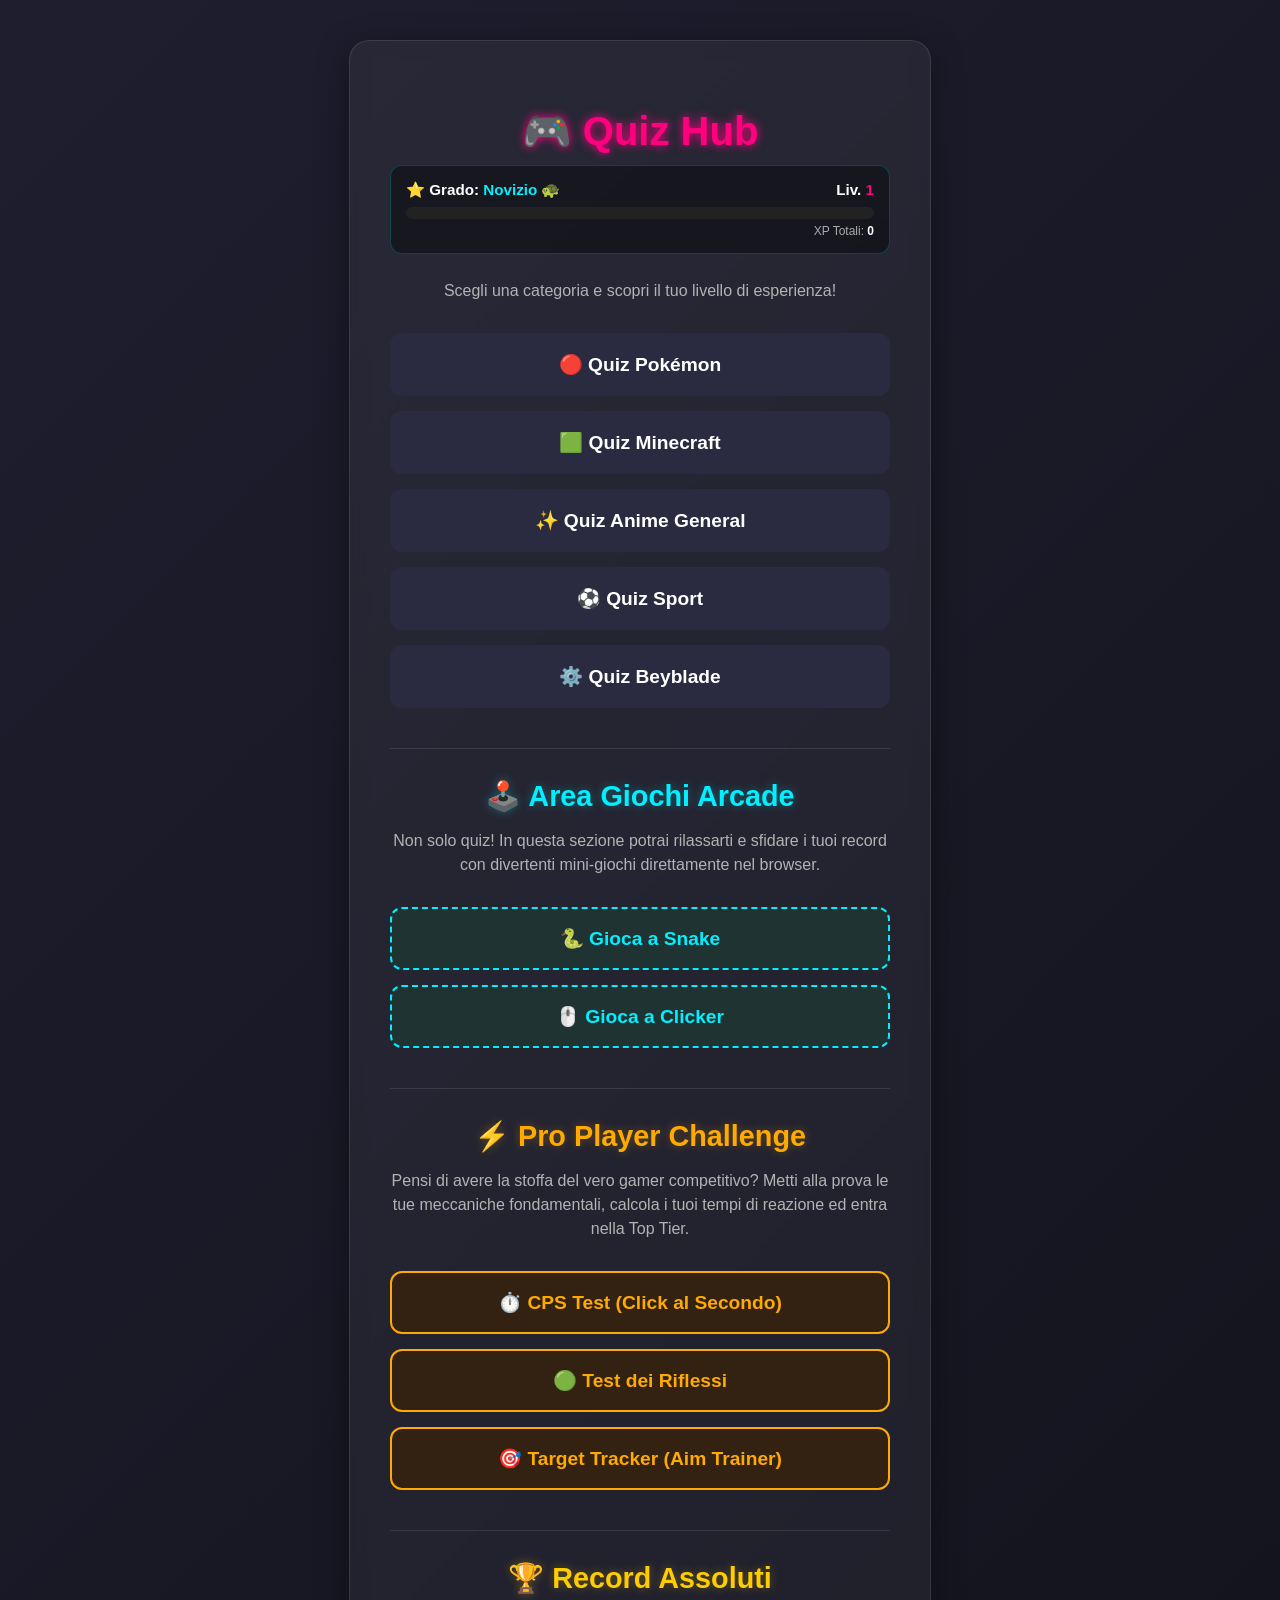
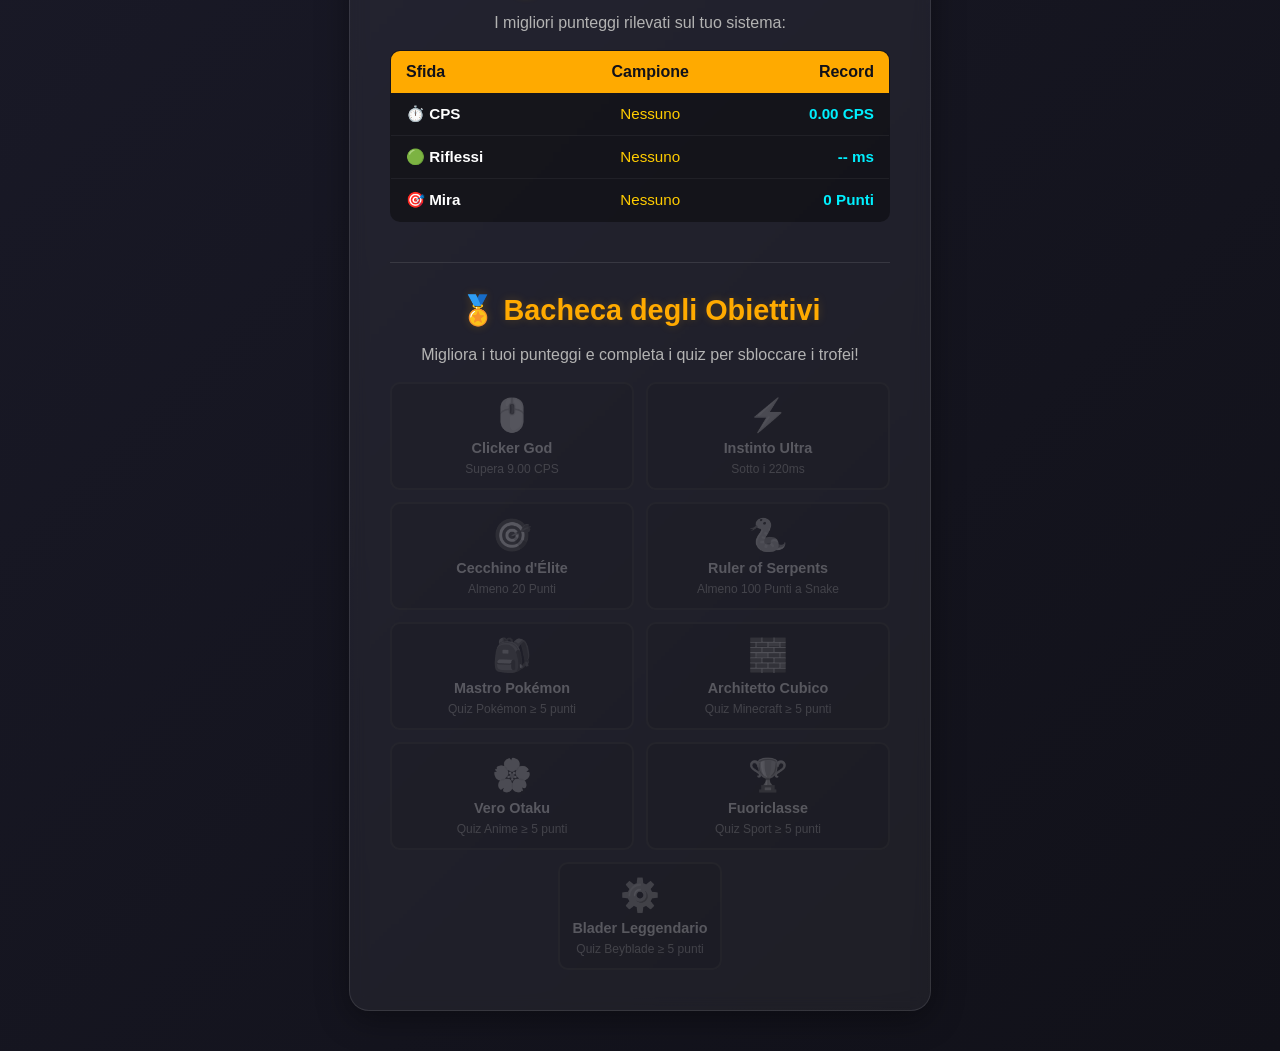
<file: index.html>
<!DOCTYPE html>
<html lang="it">
<head>
    <meta charset="UTF-8">
    <meta name="viewport" content="width=device-width, initial-scale=1.0">
    <title>Gaming & Anime Quiz Hub</title>
    <style>
        body {
            font-family: 'Segoe UI', Tahoma, Geneva, Verdana, sans-serif;
            background: linear-gradient(135deg, #1e1e2f, #111119);
            color: #ffffff;
            margin: 0;
            display: flex;
            justify-content: center;
            align-items: center;
            min-height: 100vh;
            padding: 40px 20px;
            box-sizing: border-box;
        }

        .container {
            text-align: center;
            background: rgba(255, 255, 255, 0.05);
            padding: 40px;
            border-radius: 20px;
            box-shadow: 0 8px 32px 0 rgba(0, 0, 0, 0.37);
            backdrop-filter: blur(8px);
            border: 1px solid rgba(255, 255, 255, 0.1);
            max-width: 500px;
            width: 100%;
        }

        h1 {
            font-size: 2.5rem;
            margin-bottom: 10px;
            text-shadow: 0 0 10px #ff007f;
            color: #ff007f;
        }

        h2 {
            font-size: 1.8rem;
            color: #00f0ff;
            text-shadow: 0 0 10px rgba(0, 240, 255, 0.3);
            margin-top: 0;
            margin-bottom: 10px;
        }

        .pro-title {
            color: #ffaa00;
            text-shadow: 0 0 10px rgba(255, 170, 0, 0.3);
        }

        p {
            color: #b3b3b3;
            margin-bottom: 30px;
            font-size: 1rem;
            line-height: 1.5;
        }

        .section-title {
            margin-top: 40px;
            padding-top: 30px;
            border-top: 1px solid rgba(255, 255, 255, 0.1);
        }

        .category-grid {
            display: grid;
            grid-template-columns: 1fr;
            gap: 15px;
        }

        .btn-card {
            background: #2a2a40;
            border: 2px solid transparent;
            color: white;
            padding: 18px;
            font-size: 1.2rem;
            font-weight: bold;
            border-radius: 12px;
            cursor: pointer;
            transition: all 0.3s ease;
            display: flex;
            align-items: center;
            justify-content: center;
            gap: 10px;
            text-decoration: none;
        }

        .pokemon-btn:hover { background: #ffcb05; color: #3b4cca; border-color: #3b4cca; box-shadow: 0 0 15px #ffcb05; }
        .minecraft-btn:hover { background: #4a7227; color: white; border-color: #866043; box-shadow: 0 0 15px #4a7227; }
        .anime-btn:hover { background: #ff6b6b; color: white; border-color: #c92a2a; box-shadow: 0 0 15px #ff6b6b; }
        .sport-btn:hover { background: #339af0; color: white; border-color: #1c7ed6; box-shadow: 0 0 15px #339af0; }
        .beyblade-btn:hover { background: #fcc419; color: #10111a; border-color: #e67e22; box-shadow: 0 0 15px #fcc419; }
        .game-btn { background: #1f3333; border: 2px dashed #00f0ff; color: #00f0ff; }
        .game-btn:hover { background: #00f0ff; color: #111119; box-shadow: 0 0 15px #00f0ff; }
        .pro-btn { background: #332211; border: 2px solid #ffaa00; color: #ffaa00; }
        .pro-btn:hover { background: #ffaa00; color: #111119; box-shadow: 0 0 15px #ffaa00; }

        .xp-container {
            background: rgba(0, 0, 0, 0.4);
            border: 1px solid rgba(0, 240, 255, 0.2);
            padding: 15px;
            border-radius: 12px;
            margin-bottom: 25px;
            text-align: left;
        }
        .xp-text {
            display: flex;
            justify-content: space-between;
            font-weight: bold;
            margin-bottom: 8px;
            font-size: 0.95rem;
        }
        .xp-bar-bg {
            background: #222;
            width: 100%;
            height: 12px;
            border-radius: 6px;
            overflow: hidden;
        }
        .xp-bar-fill {
            background: linear-gradient(90deg, #00f0ff, #ff007f);
            width: 0%;
            height: 100%;
            transition: width 1s ease-out;
            box-shadow: 0 0 8px #00f0ff;
        }

        .badge-grid {
            display: grid;
            grid-template-columns: repeat(2, 1fr);
            gap: 12px;
            margin-top: 15px;
        }
        .badge-box {
            background: rgba(0, 0, 0, 0.3);
            border: 2px solid #333;
            border-radius: 10px;
            padding: 12px;
            display: flex;
            flex-direction: column;
            align-items: center;
            gap: 6px;
            opacity: 0.25;
            filter: grayscale(100%);
            transition: all 0.5s ease;
        }
        .badge-box.unlocked {
            opacity: 1;
            filter: grayscale(0%);
            border-color: #ffaa00;
            background: rgba(255, 170, 0, 0.05);
            box-shadow: 0 0 10px rgba(255, 170, 0, 0.15);
        }
        .badge-icon { font-size: 2rem; }
        .badge-name { font-weight: bold; font-size: 0.9rem; color: #fff; }
        .badge-desc { font-size: 0.75rem; color: #aaa; text-align: center; }

        .leaderboard-table {
            width: 100%;
            border-collapse: collapse;
            margin: 15px 0 10px 0;
            background: rgba(0, 0, 0, 0.4);
            border-radius: 10px;
            overflow: hidden;
            border: 1px solid rgba(255, 170, 0, 0.2);
        }
        .leaderboard-table th { background: #ffaa00; color: #111119; padding: 12px; font-weight: bold; font-size: 1rem; }
        .leaderboard-table td { padding: 12px; border-bottom: 1px solid rgba(255, 255, 255, 0.05); font-size: 0.95rem; }
        .leaderboard-table tr:last-child td { border-bottom: none; }
        .challenge-name { font-weight: bold; text-align: left; padding-left: 15px !important; }
        .player-name { color: #ffcc00; font-weight: 500; }
        .score-value { color: #00f0ff; font-weight: bold; text-align: right; padding-right: 15px !important; }
    </style>
</head>
<body>
    <div class="container">
        <h1>🎮 Quiz Hub</h1>
        
        <!-- BANNER LIVELLO & LIVELLO XP -->
        <div class="xp-container">
            <div class="xp-text">
                <span>⭐ Grado: <span id="rank-name" style="color:#00f0ff;">Novizio</span></span>
                <span>Liv. <span id="player-level" style="color:#ff007f;">1</span></span>
            </div>
            <div class="xp-bar-bg">
                <div id="xp-fill" class="xp-bar-fill"></div>
            </div>
            <div style="font-size:0.75rem; color:#aaa; margin-top:5px; text-align:right;">
                XP Totali: <span id="total-xp-num" style="color:#fff; font-weight:bold;">0</span>
            </div>
        </div>

        <p>Scegli una categoria e scopri il tuo livello di esperienza!</p>
        
        <!-- SEZIONE QUIZ -->
        <div class="category-grid">
            <a href="poke.html" class="btn-card pokemon-btn">🔴 Quiz Pokémon</a>
            <a href="mine.html" class="btn-card minecraft-btn">🟩 Quiz Minecraft</a>
            <a href="anim.html" class="btn-card anime-btn">✨ Quiz Anime General</a>
            <a href="sport.html" class="btn-card sport-btn">⚽ Quiz Sport</a>
            <a href="bey.html" class="btn-card beyblade-btn">⚙️ Quiz Beyblade</a>
        </div>

        <!-- SEZIONE VIDEOGIOCHI ARCADE -->
        <div class="section-title">
            <h2>🕹️ Area Giochi Arcade</h2>
            <p>Non solo quiz! In questa sezione potrai rilassarti e sfidare i tuoi record con divertenti mini-giochi direttamente nel browser.</p>
            
            <div class="category-grid">
                <a href="snake.html" class="btn-card game-btn">
                    🐍 Gioca a Snake
                </a>
                <a href="clicker.html" class="btn-card game-btn">
                    🖱️ Gioca a Clicker
                </a>
            </div>
        </div>

        <!-- SEZIONE PRO PLAYER CHALLENGE -->
        <div class="section-title">
            <h2 class="pro-title">⚡ Pro Player Challenge</h2>
            <p>Pensi di avere la stoffa del vero gamer competitivo? Metti alla prova le tue meccaniche fondamentali, calcola i tuoi tempi di reazione ed entra nella Top Tier.</p>
            
            <div class="category-grid">
                <a href="cps.html" class="btn-card pro-btn">
                    ⏱️ CPS Test (Click al Secondo)
                </a>
                <a href="riflessi.html" class="btn-card pro-btn">
                    🟢 Test dei Riflessi
                </a>
                <a href="mira.html" class="btn-card pro-btn">
                    🎯 Target Tracker (Aim Trainer)
                </a>
            </div>
        </div>

        <!-- TABELLONE RECORD ASSOLUTI -->
        <div class="section-title">
            <h2 style="color: #ffcc00; text-shadow: 0 0 10px rgba(255, 204, 0, 0.3);">🏆 Record Assoluti</h2>
            <p style="margin-bottom: 15px;">I migliori punteggi rilevati sul tuo sistema:</p>
            
            <table class="leaderboard-table">
                <thead>
                    <tr>
                        <th style="text-align: left; padding-left: 15px;">Sfida</th>
                        <th>Campione</th>
                        <th style="text-align: right; padding-right: 15px;">Record</th>
                    </tr>
                </thead>
                <tbody>
                    <tr>
                        <td class="challenge-name">⏱️ CPS</td>
                        <td class="player-name" id="holder-cps">Nessuno</td>
                        <td class="score-value" id="top-cps">0.00 CPS</td>
                    </tr>
                    <tr>
                        <td class="challenge-name">🟢 Riflessi</td>
                        <td class="player-name" id="holder-reflex">Nessuno</td>
                        <td class="score-value" id="top-reflex">-- ms</td>
                    </tr>
                    <tr>
                        <td class="challenge-name">🎯 Mira</td>
                        <td class="player-name" id="holder-aim">Nessuno</td>
                        <td class="score-value" id="top-aim">0 Punti</td>
                    </tr>
                </tbody>
            </table>
        </div>

        <!-- BACHECA DEGLI OBIETTIVI -->
        <div class="section-title">
            <h2 style="color: #ffaa00; text-shadow: 0 0 10px rgba(255, 170, 0, 0.2);">🏅 Bacheca degli Obiettivi</h2>
            <p style="margin-bottom: 15px;">Migliora i tuoi punteggi e completa i quiz per sbloccare i trofei!</p>
            
            <div class="badge-grid">
                <div class="badge-box" id="badge-cps">
                    <span class="badge-icon">🖱️</span>
                    <span class="badge-name">Clicker God</span>
                    <span class="badge-desc">Supera 9.00 CPS</span>
                </div>
                <div class="badge-box" id="badge-reflex">
                    <span class="badge-icon">⚡</span>
                    <span class="badge-name">Instinto Ultra</span>
                    <span class="badge-desc">Sotto i 220ms</span>
                </div>
                <div class="badge-box" id="badge-aim">
                    <span class="badge-icon">🎯</span>
                    <span class="badge-name">Cecchino d'Élite</span>
                    <span class="badge-desc">Almeno 20 Punti</span>
                </div>
                <div class="badge-box" id="badge-snake">
                    <span class="badge-icon">🐍</span>
                    <span class="badge-name">Ruler of Serpents</span>
                    <span class="badge-desc">Almeno 100 Punti a Snake</span>
                </div>
                <div class="badge-box" id="badge-quiz-poke">
                    <span class="badge-icon">🎒</span>
                    <span class="badge-name">Mastro Pokémon</span>
                    <span class="badge-desc">Quiz Pokémon ≥ 5 punti</span>
                </div>
                <div class="badge-box" id="badge-quiz-mine">
                    <span class="badge-icon">🧱</span>
                    <span class="badge-name">Architetto Cubico</span>
                    <span class="badge-desc">Quiz Minecraft ≥ 5 punti</span>
                </div>
                <div class="badge-box" id="badge-quiz-anim">
                    <span class="badge-icon">🌸</span>
                    <span class="badge-name">Vero Otaku</span>
                    <span class="badge-desc">Quiz Anime ≥ 5 punti</span>
                </div>
                <div class="badge-box" id="badge-quiz-sport">
                    <span class="badge-icon">🏆</span>
                    <span class="badge-name">Fuoriclasse</span>
                    <span class="badge-desc">Quiz Sport ≥ 5 punti</span>
                </div>
                <div class="badge-box" id="badge-quiz-bey" style="grid-column: span 2; max-width: 50%; justify-self: center;">
                    <span class="badge-icon">⚙️</span>
                    <span class="badge-name">Blader Leggendario</span>
                    <span class="badge-desc">Quiz Beyblade ≥ 5 punti</span>
                </div>
            </div>
        </div>
    </div>
    <script>
        function caricaHub() {
            // 1. LETTURA RECORD GIOCHI
            const savedCps = parseFloat(localStorage.getItem('pro_cps_record') || 0);
            const holderCps = localStorage.getItem('pro_cps_holder') || "Nessuno";
            document.getElementById('top-cps').textContent = savedCps.toFixed(2) + " CPS";
            document.getElementById('holder-cps').textContent = holderCps;

            const savedReflex = parseInt(localStorage.getItem('pro_reflex_record') || 0);
            const holderReflex = localStorage.getItem('pro_reflex_holder') || "Nessuno";
            if (savedReflex > 0) {
                document.getElementById('top-reflex').textContent = savedReflex + " ms";
                document.getElementById('holder-reflex').textContent = holderReflex;
            } else {
                document.getElementById('top-reflex').textContent = "-- ms";
                document.getElementById('holder-reflex').textContent = "Nessuno";
            }

            const savedAim = parseInt(localStorage.getItem('pro_aim_record') || 0);
            const holderAim = localStorage.getItem('pro_aim_holder') || "Nessuno";
            document.getElementById('top-aim').textContent = savedAim + " Punti";
            document.getElementById('holder-aim').textContent = holderAim;

            const savedSnake = parseInt(localStorage.getItem('arcade_snake_highscore') || 0);

            // 2. LETTURA RECORD QUIZ
            const quizPoke = parseInt(localStorage.getItem('quiz_pokemon_best') || 0);
            const quizMine = parseInt(localStorage.getItem('quiz_minecraft_best') || 0);
            const quizAnim = parseInt(localStorage.getItem('quiz_anime_best') || 0);
            const quizSport = parseInt(localStorage.getItem('quiz_sport_best') || 0);
            const quizBey = parseInt(localStorage.getItem('quiz_beyblade_best') || 0);

            // 3. CALCOLO ESPERIENZA (XP)
            let totaleXp = 0;
            totaleXp += Math.floor(savedCps * 20);
            if (savedReflex > 0 && savedReflex < 1000) totaleXp += Math.floor((1000 - savedReflex) / 2);
            totaleXp += (savedAim * 15);
            totaleXp += (savedSnake * 2);

            totaleXp += (quizPoke * 50);
            totaleXp += (quizMine * 50);
            totaleXp += (quizAnim * 50);
            totaleXp += (quizSport * 50);
            totaleXp += (quizBey * 50);

            // 4. SBLOCCO VISIVO BADGE
            if (savedCps >= 9.0) document.getElementById('badge-cps').classList.add('unlocked');
            if (savedReflex > 0 && savedReflex <= 220) document.getElementById('badge-reflex').classList.add('unlocked');
            if (savedAim >= 20) document.getElementById('badge-aim').classList.add('unlocked');
            if (savedSnake >= 100) document.getElementById('badge-snake').classList.add('unlocked');

            if (quizPoke >= 5) document.getElementById('badge-quiz-poke').classList.add('unlocked');
            if (quizMine >= 5) document.getElementById('badge-quiz-mine').classList.add('unlocked');
            if (quizAnim >= 5) document.getElementById('badge-quiz-anim').classList.add('unlocked');
            if (quizSport >= 5) document.getElementById('badge-quiz-sport').classList.add('unlocked');
            if (quizBey >= 5) document.getElementById('badge-quiz-bey').classList.add('unlocked');

            // 5. CALCOLO LIVELLI E GRADO
            const xpPerLivello = 300;
            let livelloAttuale = Math.floor(totaleXp / xpPerLivello) + 1;
            let xpRimanentiLivello = totaleXp % xpPerLivello;
            let percentualeSbarra = (xpRimanentiLivello / xpPerLivello) * 100;

            let grado = "Novizio 🐢";
            if (livelloAttuale >= 3) grado = "Casual Gamer 🎮";
            if (livelloAttuale >= 6) grado = "Pro Gamer ⚡";
            if (livelloAttuale >= 10) grado = "Esports Athlete 🏆";
            if (livelloAttuale >= 15) grado = "God Mode 👑";

            document.getElementById('total-xp-num').textContent = totaleXp;
            document.getElementById('player-level').textContent = livelloAttuale;
            document.getElementById('rank-name').textContent = grado;
            document.getElementById('xp-fill').style.width = percentualeSbarra + "%";
        }

        window.onload = caricaHub;
    </script>
</body>
</html>
</file>
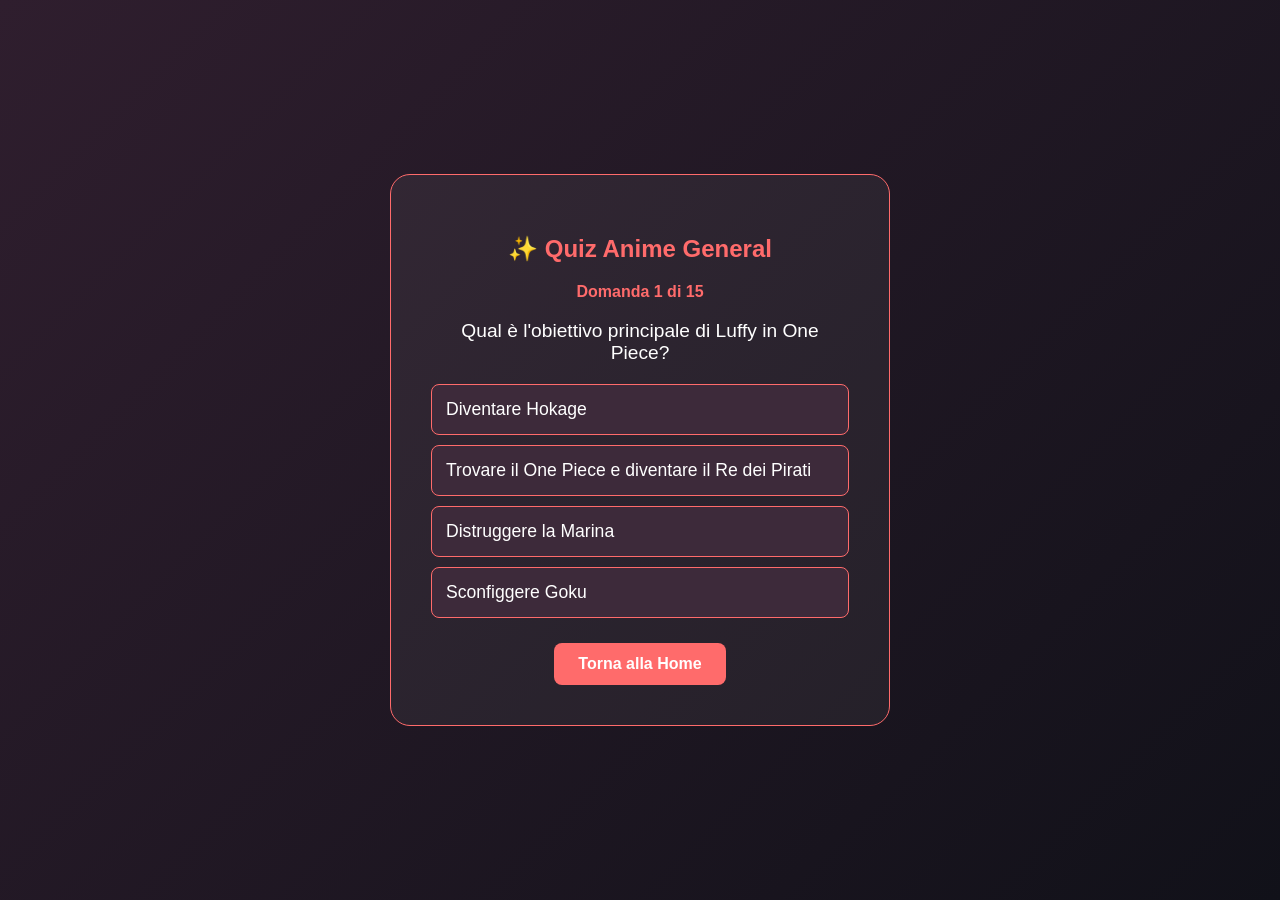
<file: anim.html>
<!DOCTYPE html>
<html lang="it">
<head>
    <meta charset="UTF-8">
    <meta name="viewport" content="width=device-width, initial-scale=1.0">
    <title>Quiz Anime</title>
    <style>
        body { font-family: 'Segoe UI', sans-serif; background: linear-gradient(135deg, #2f1e2e, #111119); color: white; margin:0; display:flex; justify-content:center; align-items:center; height:100vh; }
        .container { text-align:center; background:rgba(255,255,255,0.05); padding:40px; border-radius:20px; border:1px solid #ff6b6b; max-width:500px; width:100%; box-sizing:border-box; }
        h2 { color: #ff6b6b; }
        .options-grid { display: grid; gap: 10px; margin-top: 20px; }
        .btn-option { background: #3d2a3a; color: white; padding: 14px; border: 1px solid #ff6b6b; border-radius: 8px; cursor: pointer; font-size: 1.1rem; text-align: left; width: 100%; }
        .btn-option:hover { background: #5c3d58; }
        .back-btn { margin-top: 25px; background: #ff6b6b; color: white; border: none; padding: 12px 24px; border-radius: 8px; cursor: pointer; font-weight: bold; text-decoration: none; display: inline-block; }
    </style>
</head>
<body>
    <div class="container">
        <h2>✨ Quiz Anime General</h2>
        <div id="quiz-body"><p>Caricamento...</p></div>
        <a href="index.html" class="back-btn">Torna alla Home</a>
    </div>
    <script>
        const questions = [
            { q: "Qual è l'obiettivo principale di Luffy in One Piece?", a: ["Diventare Hokage", "Trovare il One Piece e diventare il Re dei Pirati", "Distruggere la Marina", "Sconfiggere Goku"], correct: 1 },
            { q: "In Naruto, come si chiama la volpe a nove code sigillata dentro di lui?", a: ["Kurama", "Shukaku", "Matatabi", "Gyuki"], correct: 0 },
            { q: "Chi è l'autore del manga di Dragon Ball?", a: ["Eiichiro Oda", "Masashi Kishimoto", "Akira Toriyama", "Hajime Isayama"], correct: 2 },
            { q: "In Death Note, qual è il cibo preferito dello Shinigami Ryuk?", a: ["Cioccolato", "Ramen", "Mele", "Sushi"], correct: 2 },
            { q: "Quale anime è ambientato nel mondo virtuale di Aincrad?", a: ["Sword Art Online", "Log Horizon", "Overlord", "Cyberpunk"], correct: 0 },
            { q: "In Attack on Titan (L'Attacco dei Giganti), come si chiama the protagonista?", a: ["Levi", "Armin", "Eren Jaeger", "Erwin"], correct: 2 },
            { q: "Quale di questi anime parla di un quaderno in grado di uccidere le persone?", a: ["Bleach", "Death Note", "Code Geass", "Jujutsu Kaisen"], correct: 1 },
            { q: "In Demon Slayer, qual è il tipo di respirazione principale di Tanjiro all'inizio?", a: ["Respirazione dell'Acqua", "Respirazione del Fuoco", "Respirazione del Fulmine", "Respirazione del Vento"], correct: 0 },
            { q: "Chi è il protagonista di My Hero Academia?", a: ["Bakugo", "Todoroki", "Izuku Midoriya", "All Might"], correct: 2 },
            { q: "In Hunter x Hunter, qual è l'arma preferita di Gon?", a: ["Una spada", "Una canna da pesca", "Un arco", "I suoi pugni"], correct: 1 },
            { q: "Quale studio cinematografico ha prodotto 'La Città Incantata' e 'Il mio vicino Totoro'?", a: ["Studio Pierrot", "Studio Ghibli", "Toei Animation", "MAPPA"], correct: 1 },
            { q: "In Fullmetal Alchemist, cosa cercano i fratelli Elric per riavere i loro corpi?", a: ["La Pietra Filosofale", "Le Sfere del Drago", "Il grimorio", "L'Elisir"], correct: 0 },
            { q: "Quale personaggio di Jujutsu Kaisen possiede sei occhi e indossa una benda?", a: ["Yuji Itadori", "Megumi Fushiguro", "Satoru Gojo", "Sukuna"], correct: 2 },
            { q: "In Tokyo Ghoul, qual è l'alimento che i Ghoul riescono a bere normalmente?", a: ["Latte", "Tè verde", "Caffè", "Succo d'arancia"], correct: 2 },
            { q: "Quale anime sportivo racconta le sfide della squadra di pallavolo della Karasuno?", a: ["Kuroko no Basket", "Haikyu!!", "Blue Lock", "Free!"], correct: 1 }
        ];
        let currentIdx = 0, score = 0;
        function showQuestion() {
            const quizBody = document.getElementById('quiz-body');
            const cq = questions[currentIdx];
            let html = `<p style="font-weight:bold;color:#ff6b6b">Domanda ${currentIdx+1} di ${questions.length}</p><p style="font-size:1.2rem;margin-bottom:20px">${cq.q}</p><div class="options-grid">`;
            cq.a.forEach((opt, i) => { html += `<button class="btn-option" onclick="checkAnswer(${i})">${opt}</button>`; });
            quizBody.innerHTML = html + `</div>`;
        }
        function checkAnswer(si) {
            const buttons = document.querySelectorAll('.btn-option');
            buttons.forEach(b => b.removeAttribute('onclick'));
            if (si === questions[currentIdx].correct) { buttons[si].style.background = "#4a7227"; score++; }
            else { buttons[si].style.background = "#ff007f"; buttons[questions[currentIdx].correct].style.background = "#4a7227"; }
            setTimeout(() => { currentIdx++; if (currentIdx < questions.length) showQuestion(); else showResults(); }, 1500);
        }

        // --- SISTEMA DI SALVATAGGIO PER L'HUB ---
        function salvaRecordQuiz(punteggioOttenuto) {
            let recordPrecedente = parseInt(localStorage.getItem('quiz_anime_best') || 0);
            if (punteggioOttenuto > recordPrecedente) {
                localStorage.setItem('quiz_anime_best', punteggioOttenuto);
            }
        }

        function showResults() {
            // Esegue il salvataggio automatico del record
            salvaRecordQuiz(score);

            let rank = score === 15 ? "👑 Otaku Supremo" : score >= 11 ? "🎌 Cosplayer Esperto" : score >= 6 ? "📖 Lettore di Manga" : "🥚 Spettatore Occasionale";
            let msg = score >= 11 ? "Impressionante! Hai una cultura anime sconfinata." : "Non male, ma devi guardare qualche serie in più!";
            
            let htmlBonus = score >= 5 ? `<p style="color: #00f0ff; font-weight: bold; margin-top: 15px;">🏆 OBIETTIVO HUB SBLOCCATO! Hai ottenuto almeno 5 punti!</p>` : "";

            document.getElementById('quiz-body').innerHTML = `
                <h3 style="color:#ff6b6b;font-size:1.8rem">Punteggio: ${score}/${questions.length}</h3>
                <h4>Grado: ${rank}</h4>
                <p style="color:#b3b3b3">${msg}</p>
                ${htmlBonus}
            `;
        }
        showQuestion();
    </script>
</body>
</html>
</file>
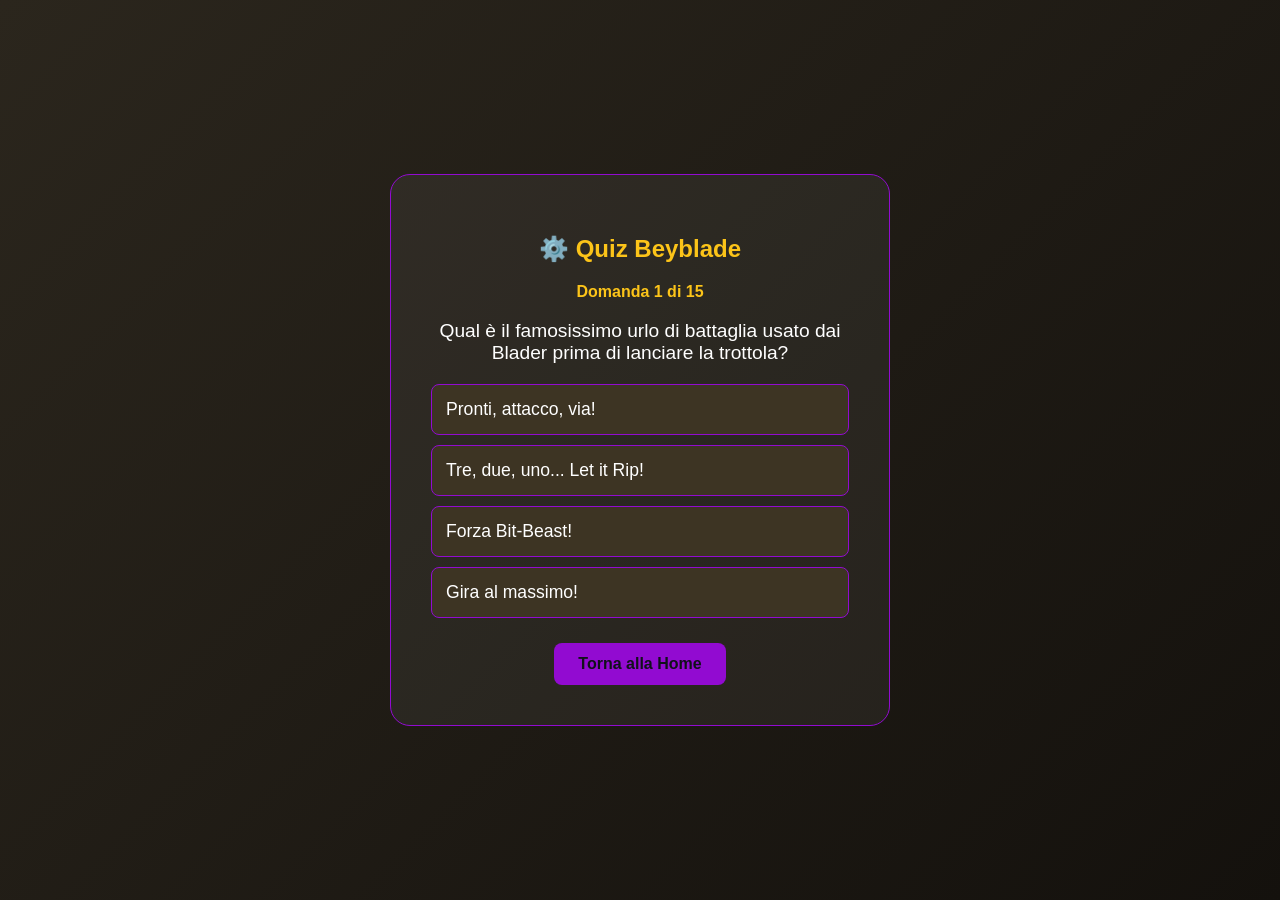
<file: bey.html>
<!DOCTYPE html>
<html lang="it">
<head>
    <meta charset="UTF-8">
    <meta name="viewport" content="width=device-width, initial-scale=1.0">
    <title>Quiz Beyblade</title>
    <style>
        body { font-family: 'Segoe UI', sans-serif; background: linear-gradient(135deg, #2b261d, #14110d); color: white; margin:0; display:flex; justify-content:center; align-items:center; height:100vh; }
        .container { text-align:center; background:rgba(255,255,255,0.05); padding:40px; border-radius:20px; border:1px solid #920bd1; max-width:500px; width:100%; box-sizing:border-box; }
        h2 { color: #fcc419; }
        .options-grid { display: grid; gap: 10px; margin-top: 20px; }
        .btn-option { background: #3d3423; color: white; padding: 14px; border: 1px solid #920bd1; border-radius: 8px; cursor: pointer; font-size: 1.1rem; text-align: left; width: 100%; }
        .btn-option:hover { background: #544730; }
        .back-btn { margin-top: 25px; background: #920bd1; color: #10111a; border: none; padding: 12px 24px; border-radius: 8px; cursor: pointer; font-weight: bold; text-decoration: none; display: inline-block; }
    </style>
</head>
<body>
    <div class="container">
        <h2>⚙️ Quiz Beyblade</h2>
        <div id="quiz-body"><p>Let it Rip! Caricamento...</p></div>
        <a href="index.html" class="back-btn">Torna alla Home</a>
    </div>
    <script>
        const questions = [
            { q: "Qual è il famosissimo urlo di battaglia usato dai Blader prima di lanciare la trottola?", a: ["Pronti, attacco, via!", "Tre, due, uno... Let it Rip!", "Forza Bit-Beast!", "Gira al massimo!"], correct: 1 },
            { q: "Come si chiama il protagonista storico della primissima serie anime di Beyblade (2001)?", a: ["Gingka Hagane", "Valt Aoi", "Tyson Granger (Takao Aoki)", "Kai Hiwatari"], correct: 2 },
            { q: "Qual è lo spirito leggendario (Bit-Beast) racchiuso nel Beyblade di Tyson?", a: ["Driger", "Draciel", "Dranzer", "Dragoon"], correct: 3 },
            { q: "In Beyblade Metal Fusion, qual è il nome del Bey di Gingka?", a: ["Storm Pegasus", "Lightning L-Drago", "Rock Leone", "Flame Sagittario"], correct: 0 },
            { q: "Quale di questi Blader è il rivale dal carattere freddo e usa il Bit-Beast della fenice Dranzer?", a: ["Max", "Ray", "Kai", "Kenny"], correct: 2 },
            { q: "Qual è la caratteristica unica e micidiale di L-Drago rispetto alla maggior parte degli altri Bey?", a: ["È indistruttibile", "Ruota in senso antiorario (sinistra)", "È fatto di puro diamante", "Salta fuori dallo stadio"], correct: 1 },
            { q: "In Beyblade Burst, come viene chiamata la vittoria che avviene quando il Bey avversario si smonta in tre pezzi?", a: ["Survivor Finish", "Ring Out Finish", "Burst Finish", "Xtreme Finish"], correct: 2 },
            { q: "Qual è il nome del protagonista di Beyblade Burst, compagno di Victory Valkyrie?", a: ["Shu Kurenai", "Valt Aoi", "Free De La Hoya", "Aiger Akabane"], correct: 1 },
            { q: "Nei tornei ufficiali di Beyblade X, quanti punti assegna un 'Xtreme Finish' spingendo il nemico nella tasca centrale?", a: ["1 punto", "2 punti", "3 punti", "4 punti"], correct: 2 },
            { q: "Quali sono i quattro principali tipi (tipologie) di Beyblade esistenti?", a: ["Fuoco, Acqua, Terra, Aria", "Attacco, Difesa, Resistenza, Bilanciamento", "Leggero, Medio, Pesante, Ultra", "Metallo, Plastica, Gomma, Resina"], correct: 1 },
            { q: "Come si chiama il temibile leader della 'Nebulosa Oscura' in Metal Fusion?", a: ["Ryuga", "Doji", "Kyoya", "Tsubasa"], correct: 1 },
            { q: "Qual è lo strumento meccanico a striscia dentata o a cordino che serve per dare la massima rotazione al lancio?", a: ["Bit-Protector", "Launcher (Lanciatore)", "Weight Disk", "Ratchet"], correct: 1 },
            { q: "Nella serie classica, chi è il ragazzo esperto di tecnologia che analizza i dati dei Bey sul suo computer?", a: ["Kenny (il Professore)", "Benkei", "Kenta", "Xander"], correct: 0 },
            { q: "Nelle regole ufficiali 3on3, cosa succede se cambi parti del Bey a match iniziato senza che un pezzo si sia rotto?", a: ["Niente, è legale", "Subisci una penalità o sconfitta a tavolino", "Ripeti la sfida", "Guadagni un punto bonus"], correct: 1 },
            { q: "Qual è il nome dell'ultima serie e generazione di Beyblade introdotta sul mercato?", a: ["Beyblade G-Revolution", "Beyblade Shogun Steel", "Beyblade Burst QuadStrike", "Beyblade X"], correct: 3 }
        ];
        let currentIdx = 0, score = 0;
        function showQuestion() {
            const quizBody = document.getElementById('quiz-body');
            const cq = questions[currentIdx];
            let html = `<p style="font-weight:bold;color:#fcc419">Domanda ${currentIdx+1} di ${questions.length}</p><p style="font-size:1.2rem;margin-bottom:20px">${cq.q}</p><div class="options-grid">`;
            cq.a.forEach((opt, i) => { html += `<button class="btn-option" onclick="checkAnswer(${i})">${opt}</button>`; });
            quizBody.innerHTML = html + `</div>`;
        }
        function checkAnswer(si) {
            const buttons = document.querySelectorAll('.btn-option');
            buttons.forEach(b => b.removeAttribute('onclick'));
            if (si === questions[currentIdx].correct) { buttons[si].style.background = "#4a7227"; score++; }
            else { buttons[si].style.background = "#ff007f"; buttons[questions[currentIdx].correct].style.background = "#4a7227"; }
            setTimeout(() => { currentIdx++; if (currentIdx < questions.length) showQuestion(); else showResults(); }, 1500);
        }

        // --- FUNZIONE DI SALVATAGGIO RECODR PER L'HUB ---
        function salvaRecordQuiz(punteggioOttenuto) {
            let recordPrecedente = parseInt(localStorage.getItem('quiz_beyblade_best') || 0);
            if (punteggioOttenuto > recordPrecedente) {
                localStorage.setItem('quiz_beyblade_best', punteggioOttenuto);
            }
        }

        function showResults() {
            // Esegue il salvataggio automatico prima di mostrare la schermata finale
            salvaRecordQuiz(score);

            let rank = score === 15 ? "👑 Campione del Mondo WBBA" : score >= 11 ? "🔥 Blader di Livello Élite" : score >= 6 ? "⚙️ Meccanico dei Bey" : "🥚 Lanciatore Fallito";
            let msg = score >= 11 ? "Spettacolare! Hai scatenato lo spirito del tuo Bit-Beast al massimo potenziale!" : "Il tuo Bey ha smesso di girare troppo presto. Torna ad allenarti nel Beystadium!";
            
            let htmlBonus = score >= 5 ? `<p style="color: #00f0ff; font-weight: bold; margin-top: 15px;">🏆 OBIETTIVO HUB SBLOCCATO! Hai ottenuto almeno 5 punti!</p>` : "";

            document.getElementById('quiz-body').innerHTML = `
                <h3 style="color:#fcc419;font-size:1.8rem">Punteggio: ${score}/${questions.length}</h3>
                <h4>Grado: ${rank}</h4>
                <p style="color:#b3b3b3">${msg}</p>
                ${htmlBonus}
            `;
        }
        showQuestion();
    </script>
</body>
</html>
</file>
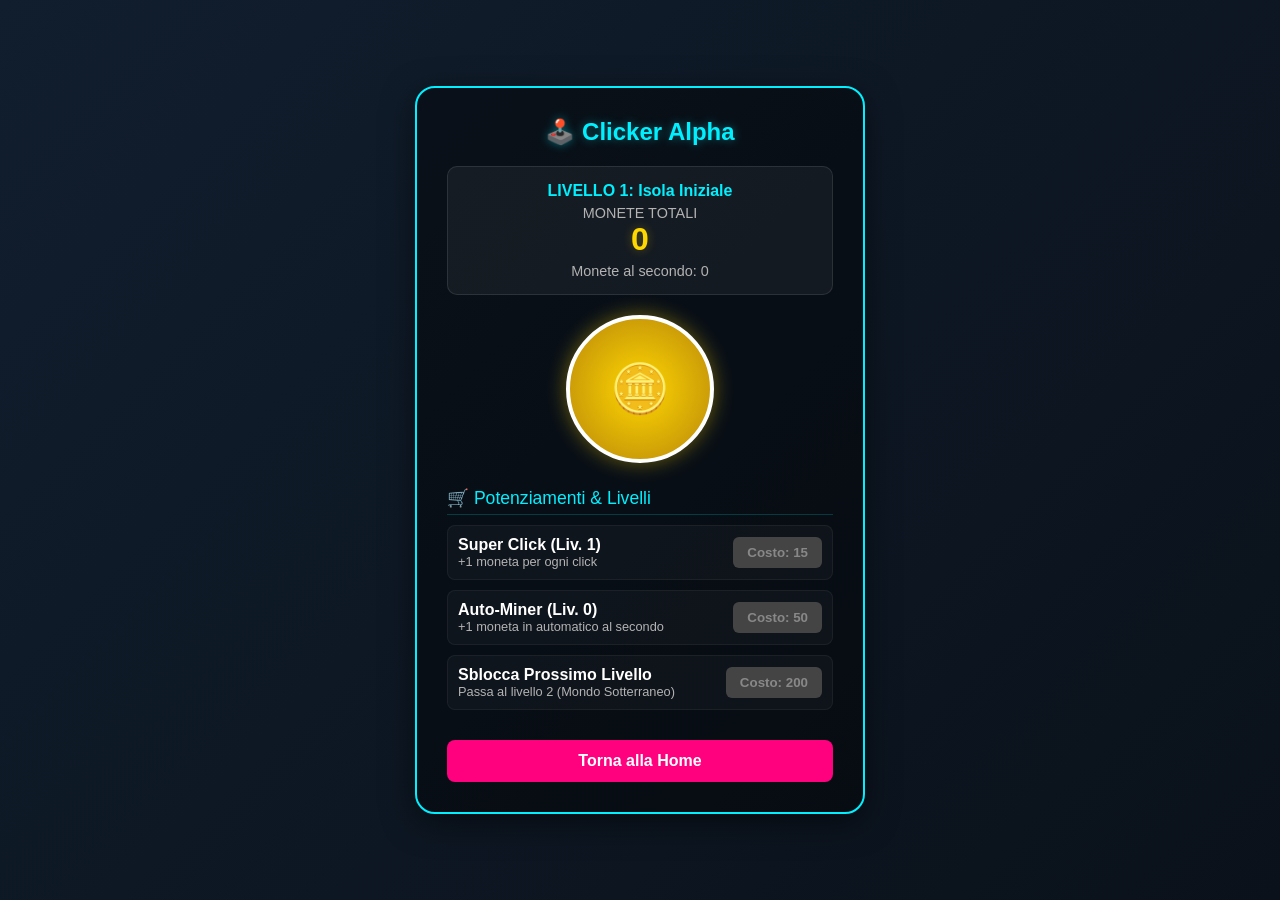
<file: clicker.html>
<!DOCTYPE html>
<html lang="it">
<head>
    <meta charset="UTF-8">
    <meta name="viewport" content="width=device-width, initial-scale=1.0">
    <title>Retro Clicker Game</title>
    <!-- Collega lo stile esterno del clicker -->
    <link rel="stylesheet" href="clicker-style.css">
</head>
<body>

    <div class="container">
        <h2>🕹️ Clicker Alpha</h2>
        
        <div class="stat-box">
            <div id="level-display" class="level-title">LIVELLO 1: Isola Iniziale</div>
            <div class="stat-title">Monete Totali</div>
            <div id="coins" class="stat-value">0</div>
            <div id="cps-display" class="cps-title">Monete al secondo: 0</div>
        </div>

        <!-- Pulsantone Moneta -->
        <div class="click-btn" onclick="clickCoin()">🪙</div>

        <!-- NEGOZIO POTENZIAMENTI -->
        <div class="shop-section">
            <div class="shop-title">🛒 Potenziamenti & Livelli</div>
            
            <!-- Upgrade 1 -->
            <div class="upgrade-item">
                <div class="upgrade-info">
                    <p class="upgrade-name">Super Click (Liv. <span id="click-lv">1</span>)</p>
                    <p class="upgrade-desc">+1 moneta per ogni click</p>
                </div>
                <button id="up-click-btn" class="buy-btn" onclick="buyUpgrade('click')">Costo: 15</button>
            </div>

            <!-- Upgrade 2 -->
            <div class="upgrade-item">
                <div class="upgrade-info">
                    <p class="upgrade-name">Auto-Miner (Liv. <span id="auto-lv">0</span>)</p>
                    <p class="upgrade-desc">+1 moneta in automatico al secondo</p>
                </div>
                <button id="up-auto-btn" class="buy-btn" onclick="buyUpgrade('auto')">Costo: 50</button>
            </div>

            <!-- Upgrade Livello mappa -->
            <div class="upgrade-item">
                <div class="upgrade-info">
                    <p class="upgrade-name">Sblocca Prossimo Livello</p>
                    <p id="next-level-desc" class="upgrade-desc">Passa al livello 2 (Mondo Sotterraneo)</p>
                </div>
                <button id="up-level-btn" class="buy-btn" onclick="nextLevel()">Costo: 200</button>
            </div>
        </div>

        <a href="index.html" class="back-btn">Torna alla Home</a>
    </div>

    <!-- Collega la logica esterna del clicker -->
    <script src="clicker-script.js"></script>
</body>
</html>
</file>
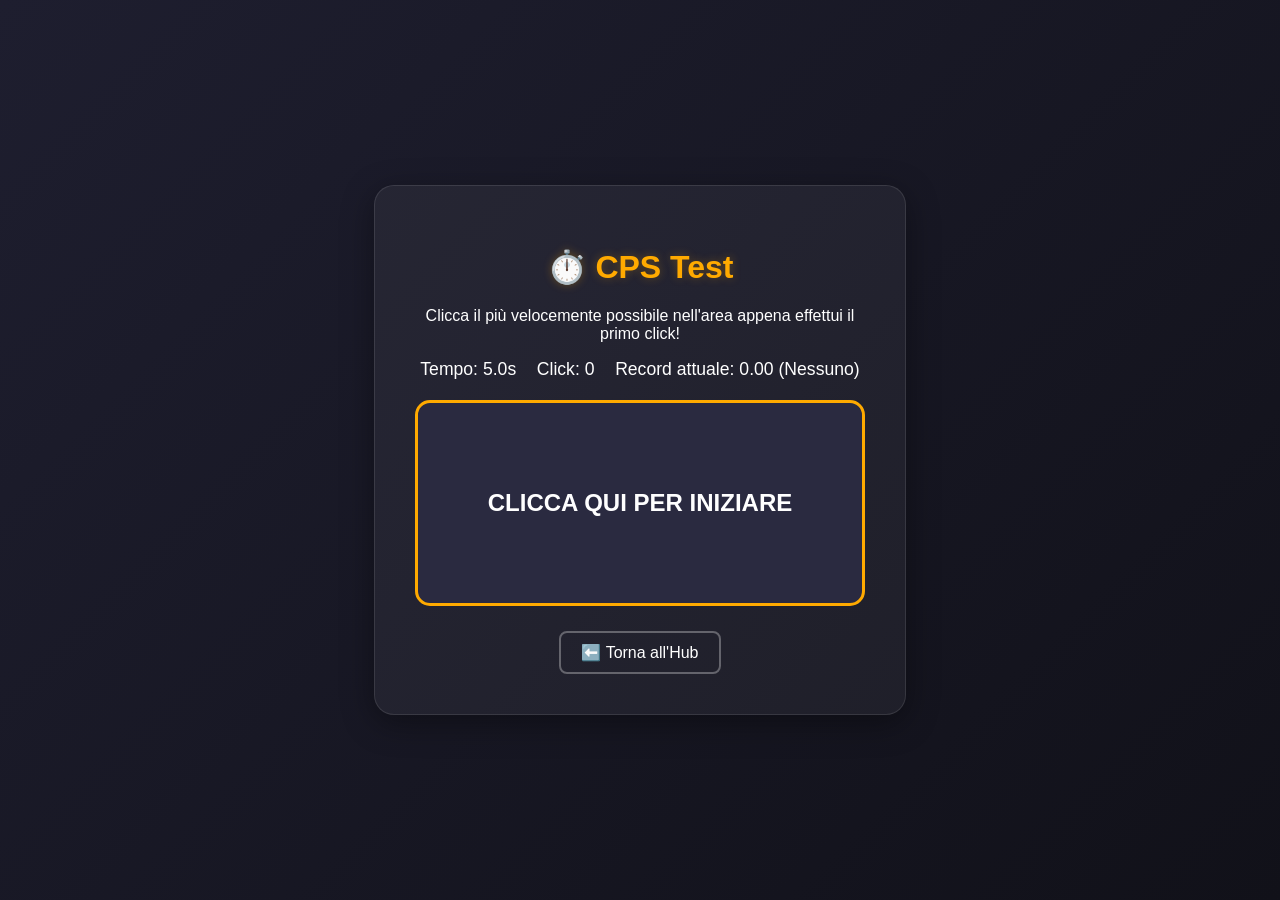
<file: cps.html>
<!DOCTYPE html>
<html lang="it">
<head>
    <meta charset="UTF-8">
    <meta name="viewport" content="width=device-width, initial-scale=1.0">
    <title>CPS Test - Pro Player Challenge</title>
    <style>
        body {
            font-family: 'Segoe UI', Tahoma, Geneva, Verdana, sans-serif;
            background: linear-gradient(135deg, #1e1e2f, #111119);
            color: #ffffff;
            margin: 0;
            display: flex;
            justify-content: center;
            align-items: center;
            min-height: 100vh;
        }
        .container {
            text-align: center;
            background: rgba(255, 255, 255, 0.05);
            padding: 40px;
            border-radius: 20px;
            box-shadow: 0 8px 32px 0 rgba(0, 0, 0, 0.37);
            border: 1px solid rgba(255, 255, 255, 0.1);
            max-width: 450px;
            width: 100%;
        }
        h1 { color: #ffaa00; text-shadow: 0 0 10px rgba(255, 170, 0, 0.3); }
        .stats { font-size: 1.1rem; margin-bottom: 20px; display: flex; justify-content: space-around; flex-wrap: wrap; gap: 10px; }
        #click-area {
            background: #2a2a40;
            border: 3px solid #ffaa00;
            border-radius: 15px;
            height: 200px;
            display: flex;
            justify-content: center;
            align-items: center;
            font-size: 1.5rem;
            font-weight: bold;
            cursor: pointer;
            user-select: none;
            transition: transform 0.05s ease, background 0.1s;
        }
        #click-area:active { transform: scale(0.98); background: #3d3d5c; }
        .btn-back {
            margin-top: 25px; display: inline-block; padding: 10px 20px;
            background: transparent; border: 2px solid rgba(255,255,255,0.3);
            color: white; text-decoration: none; border-radius: 8px; transition: 0.2s;
        }
        .btn-back:hover { background: rgba(255,255,255,0.1); }
    </style>
</head>
<body>
    <div class="container">
        <h1>⏱️ CPS Test</h1>
        <p>Clicca il più velocemente possibile nell'area appena effettui il primo click!</p>
        
        <div class="stats">
            <div>Tempo: <span id="timer">5.0</span>s</div>
            <div>Click: <span id="clicks">0</span></div>
            <div>Record attuale: <span id="high-score-cps">0.00</span> (<span id="record-holder">Nessuno</span>)</div>
        </div>

        <div id="click-area">CLICCA QUI PER INIZIARE</div>
        
        <a href="index.html" class="btn-back">⬅️ Torna all'Hub</a>
    </div>

    <script>
        const clickArea = document.getElementById('click-area');
        const timerElement = document.getElementById('timer');
        const clicksElement = document.getElementById('clicks');
        const highScoreCpsElement = document.getElementById('high-score-cps');
        const recordHolderElement = document.getElementById('record-holder');

        let clicks = 0;
        let timeLeft = 5.0;
        let active = false;
        let started = false;
        let timerId;

        let savedCpsRecord = localStorage.getItem('pro_cps_record') || 0;
        let savedCpsHolder = localStorage.getItem('pro_cps_holder') || "Nessuno";
        highScoreCpsElement.textContent = parseFloat(savedCpsRecord).toFixed(2);
        recordHolderElement.textContent = savedCpsHolder;

        clickArea.addEventListener('mousedown', () => {
            if (!started) {
                started = true;
                active = true;
                clickArea.textContent = "CLICCA!!!";
                timerId = setInterval(updateTimer, 100);
            }

            if (active) {
                clicks++;
                clicksElement.textContent = clicks;
            }
        });

        function updateTimer() {
            timeLeft -= 0.1;
            if (timeLeft <= 0) {
                timeLeft = 0;
                active = false;
                clearInterval(timerId);
                endGame();
            }
            timerElement.textContent = timeLeft.toFixed(1);
        }

        function endGame() {
            const cps = (clicks / 5).toFixed(2);
            let rank = "Noob 🐢";
            if (cps >= 6) rank = "Casual Gamer 🎮";
            if (cps >= 9) rank = "Pro Player ⚡";
            if (cps >= 12) rank = "God Mode 👑";

            let isNewRecord = false;
            if (parseFloat(cps) > parseFloat(savedCpsRecord)) {
                // Chiede il nome SOLO se è record assoluto
                let newHolder = prompt("🏆 NUOVO RECORD! Inserisci Nome e Cognome (o Nickname):") || "Anonimo";
                
                savedCpsRecord = cps;
                savedCpsHolder = newHolder;
                localStorage.setItem('pro_cps_record', cps);
                localStorage.setItem('pro_cps_holder', newHolder);
                
                highScoreCpsElement.textContent = cps;
                recordHolderElement.textContent = newHolder;
                isNewRecord = true;
            }

            // Notifica visiva dell'obiettivo coerente con la bacheca dell'index
            let htmlBonus = cps >= 9.0 ? `<br><span style="color: #00f0ff; font-size: 1rem; font-weight: bold;">🏆 OBIETTIVO HUB SBLOCCATO!</span>` : "";

            clickArea.innerHTML = `Fine!<br>Il tuo CPS: ${cps}<br>${isNewRecord ? '🏆 RECORD REGISTRATO! 🏆<br>' : ''}${htmlBonus}Grado: ${rank}<br><br><small style="font-size:0.9rem; color:#aaa;">Clicca qui per riprovare</small>`;
            
            setTimeout(() => {
                clickArea.addEventListener('click', resetGame, { once: true });
            }, 200);
        }

        function resetGame() {
            clicks = 0;
            timeLeft = 5.0;
            started = false;
            active = false;
            clicksElement.textContent = "0";
            timerElement.textContent = "5.0";
            clickArea.textContent = "CLICCA QUI PER INIZIARE";
        }
    </script>
</body>
</html>
</file>
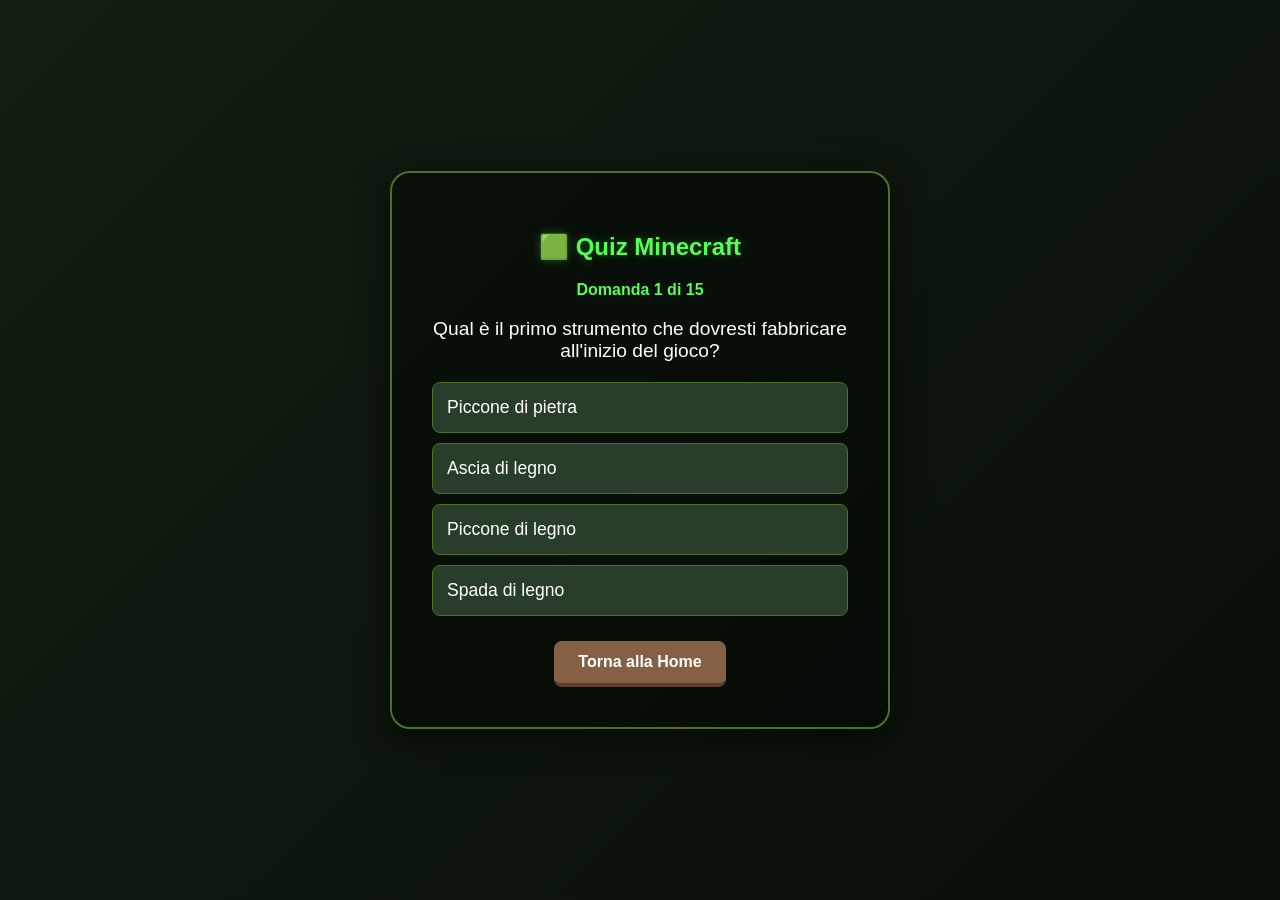
<file: mine.html>
<!DOCTYPE html>
<html lang="it">
<head>
    <meta charset="UTF-8">
    <meta name="viewport" content="width=device-width, initial-scale=1.0">
    <title>Quiz Minecraft</title>
    <style>
        body {
            font-family: 'Segoe UI', Tahoma, Geneva, Verdana, sans-serif;
            background: linear-gradient(135deg, #111e11, #090f09);
            color: #ffffff;
            margin: 0;
            display: flex;
            justify-content: center;
            align-items: center;
            height: 100vh;
        }
        .container {
            text-align: center;
            background: rgba(0, 0, 0, 0.4);
            padding: 40px;
            border-radius: 20px;
            box-shadow: 0 8px 32px 0 rgba(0, 0, 0, 0.6);
            border: 2px solid #4a7227;
            max-width: 500px;
            width: 100%;
            box-sizing: border-box;
        }
        h2 { color: #55ff55; text-shadow: 0 0 10px rgba(85,255,85,0.3); }
        .options-grid { display: grid; gap: 10px; margin-top: 20px; }
        .btn-option {
            background: #2a3d2a; color: white; padding: 14px; border: 1px solid #4a7227;
            border-radius: 8px; cursor: pointer; font-size: 1.1rem; text-align: left;
            transition: background 0.2s; width: 100%;
        }
        .btn-option:hover { background: #3d5c3d; }
        .back-btn {
            margin-top: 25px; background: #866043; color: white; border: none;
            padding: 12px 24px; border-radius: 8px; cursor: pointer; font-weight: bold;
            text-decoration: none; display: inline-block;
            border-bottom: 4px solid #5c402d;
        }
        .back-btn:hover { background: #966d4f; }
    </style>
</head>
<body>

    <div class="container">
        <h2>🟩 Quiz Minecraft</h2>
        <div id="quiz-body">
            <p>Caricamento domande...</p>
        </div>
        <a href="index.html" class="back-btn">Torna alla Home</a>
    </div>

    <script>
        const questions = [
            { q: "Qual è il primo strumento che dovresti fabbricare all'inizio del gioco?", a: ["Piccone di pietra", "Ascia di legno", "Piccone di legno", "Spada di legno"], correct: 2 },
            { q: "Quale mostro (mob) esplode quando si avvicina troppo al giocatore?", a: ["Creeper", "Zombie", "Enderman", "Scheletro"], correct: 0 },
            { q: "Quale minerale è necessario per attivare i circuiti e i meccanismi?", a: ["Lapislazzuli", "Redstone", "Quarzo", "Ferro"], correct: 1 },
            { q: "Quanti blocchi di ossidiana servono come minimo per costruire la cornice di un portale del Nether?", a: ["8", "10", "12", "14"], correct: 1 },
            { q: "Quale cibo calma e permette di addomesticare un lupo?", a: ["Pesce crudo", "Mela", "Carota", "Osso"], correct: 3 },
            { q: "Come si chiama la dimensiona finale dove si trova l'Enderdrago?", a: ["L'End", "Il Nether", "Il Limbo", "L'Aether"], correct: 0 },
            { q: "Cosa succede se un Creeper viene colpito da un fulmine?", a: ["Muore all'istante", "Diventa un Creeper Caricato", "Si sdoppia", "Diventa pacifico"], correct: 1 },
            { q: "Quale materiale è persino più resistente del diamante per armi e armature?", a: ["Acciaio", "Netherite", "Ossidiana", "Smeraldo"], correct: 1 },
            { q: "Come si chiama il creatore originale di Minecraft?", a: ["Notch", "Jeb", "Bill Gates", "Steve"], correct: 0 },
            { q: "Con quale strumento si può raccogliere un blocco di ghiaccio senza romperlo?", a: ["Piccone con Tocco di Velluto", "Piccone con Fortuna III", "Cesoie", "Ascia d'oro"], correct: 0 },
            { q: "Quale boss evochi posizionando 4 blocchi di Sabbia delle Anime a 'T' e 3 teste di scheletro?", a: ["Enderdrago", "Warden", "Wither", "Herobrine"], correct: 2 },
            { q: "Di quanti blocchi effettivi si cammina nell'Overworld per ogni blocco percorso nel Nether?", a: ["3 blocchi", "5 blocchi", "8 blocchi", "16 blocchi"], correct: 2 },
            { q: "Quale pozione ti permette di camminare sulla lava senza subire danni?", a: ["Pozione di Resistenza al Fuoco", "Pozione di Rigenerazione", "Pozione di Rapidità", "Pozione di Forza"], correct: 0 },
            { q: "Qual è l'unico blocco che gli Enderman non possono assolutamente raccogliere?", a: ["Terra", "Sabbia", "Bedrock (Roccia di fondo)", "Gravel (Ghiaia)"], correct: 2 },
            { q: "In quale struttura si trovano le preziose ali chiamate 'Elitre' (Elytra)?", a: ["Fortezza del Nether", "Città dell'End", "Monumento Oceanico", "Mansion della Foresta"], correct: 1 }
        ];

        let currentIdx = 0;
        let score = 0;

        function showQuestion() {
            const quizBody = document.getElementById('quiz-body');
            const currentQuestion = questions[currentIdx];
            
            let html = `
                <p style="font-weight: bold; color: #55ff55;">Domanda ${currentIdx + 1} di ${questions.length}</p>
                <p style="font-size: 1.2rem; margin-bottom: 20px;">${currentQuestion.q}</p>
                <div class="options-grid">
            `;
            
            currentQuestion.a.forEach((option, index) => {
                html += `<button class="btn-option" onclick="checkAnswer(${index})">${option}</button>`;
            });
            
            html += `</div>`;
            quizBody.innerHTML = html;
        }

        function checkAnswer(selectedIndex) {
            const currentQuestion = questions[currentIdx];
            const buttons = document.querySelectorAll('.btn-option');
            
            buttons.forEach(btn => btn.removeAttribute('onclick'));
            
            if (selectedIndex === currentQuestion.correct) {
                buttons[selectedIndex].style.background = "#4a7227";
                score++;
            } else {
                buttons[selectedIndex].style.background = "#ff007f";
                buttons[currentQuestion.correct].style.background = "#4a7227";
            }
            
            setTimeout(() => {
                currentIdx++;
                if (currentIdx < questions.length) {
                    showQuestion();
                } else {
                    showResults();
                }
            }, 1500);
        }

        // --- FUNZIONE DI SALVATAGGIO RECODR PER L'HUB ---
        function salvaRecordQuiz(punteggioOttenuto) {
            let recordPrecedente = parseInt(localStorage.getItem('quiz_minecraft_best') || 0);
            if (punteggioOttenuto > recordPrecedente) {
                localStorage.setItem('quiz_minecraft_best', punteggioOttenuto);
            }
        }

        function showResults() {
            // Esegue il salvataggio automatico del record per comunicare con l'index.html
            salvaRecordQuiz(score);

            const quizBody = document.getElementById('quiz-body');
            let rankTitle = "";
            let msg = "";
            
            if (score === 15) {
                rankTitle = "👑 Leggenda di Minecraft!";
                msg = "Incredibile! Hai sconfitto l'Enderdrago, il Wither e conosci ogni segreto tecnico. Il mondo di gioco non ha segreti per te.";
            } else if (score >= 11) {
                rankTitle = "💎 Sviluppatore di Redstone / Pro";
                msg = "Ottimo lavoro! Sei un giocatore esperto. Sai come sopravvivere e dominare le meccaniche più complesse.";
            } else if (score >= 6) {
                rankTitle = "🪵 Costruttore della Domenica";
                msg = "Te la cavi bene! Conosci le basi della sopravvivenza, ma forse passi troppo tempo a costruire casette di terra.";
            } else {
                rankTitle = "🥚 Greenhorn (Noob)";
                msg = "Hai totalizzato pochissimi punti. Fai attenzione ai Creeper e torna a ripassare il ricettario di crafting!";
            }
            
            let htmlBonus = score >= 5 ? `<p style="color: #ffaa00; font-weight: bold; margin-top: 15px;">🏆 OBIETTIVO HUB SBLOCCATO! Hai ottenuto almeno 5 punti!</p>` : "";

            quizBody.innerHTML = `
                <h3 style="color: #55ff55; font-size: 1.8rem; margin-top: 20px;">Punteggio: ${score} / ${questions.length}</h3>
                <h4 style="color: #ffffff; font-size: 1.4rem;">Grado: ${rankTitle}</h4>
                <p style="color: #b3b3b3; line-height: 1.6;">${msg}</p>
                ${htmlBonus}
            `;
        }

        showQuestion();
        
    </script>
</body>
</html>
</file>
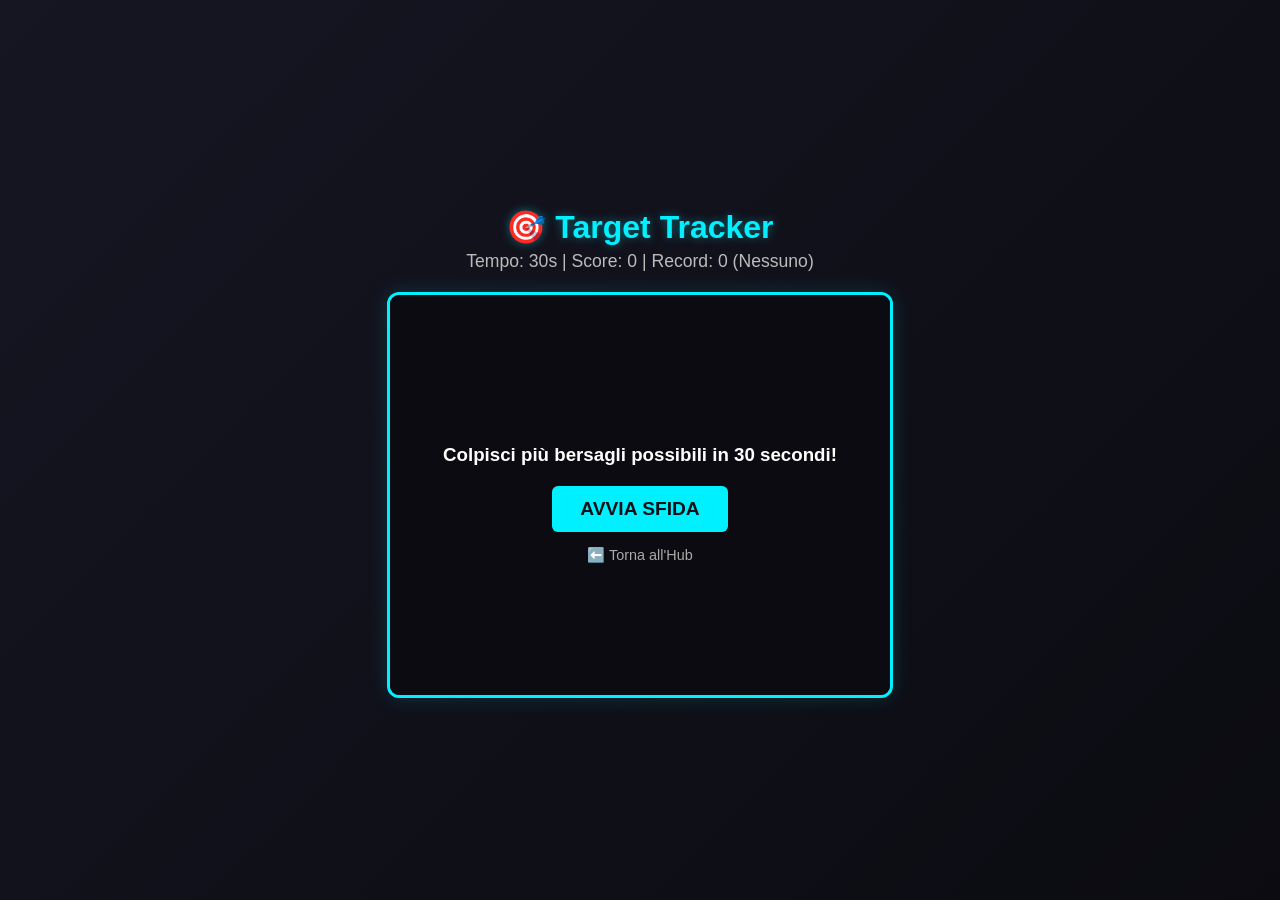
<file: mira.html>
<!DOCTYPE html>
<html lang="it">
<head>
    <meta charset="UTF-8">
    <meta name="viewport" content="width=device-width, initial-scale=1.0">
    <title>Target Tracker - Pro Player Challenge</title>
    <style>
        body {
            font-family: 'Segoe UI', Tahoma, Geneva, Verdana, sans-serif;
            background: linear-gradient(135deg, #161623, #0b0b11);
            color: #ffffff;
            margin: 0;
            display: flex;
            flex-direction: column;
            align-items: center;
            justify-content: center;
            min-height: 100vh;
            overflow: hidden;
        }
        .header { text-align: center; margin-bottom: 10px; }
        h1 { color: #00f0ff; text-shadow: 0 0 10px rgba(0, 240, 255, 0.4); margin: 5px; }
        .score-board { font-size: 1.1rem; color: #bbb; margin-bottom: 10px; }
        
        #arena {
            width: 500px;
            height: 400px;
            background: #111119;
            border: 3px solid #00f0ff;
            border-radius: 12px;
            position: relative;
            cursor: crosshair;
            box-shadow: 0 0 20px rgba(0, 240, 255, 0.15);
        }

        .target {
            width: 35px;
            height: 35px;
            background: radial-gradient(circle, #ff007f 40%, #111 41%, #ff007f 60%, white 100%);
            border-radius: 50%;
            position: absolute;
            box-shadow: 0 0 12px #ff007f;
            cursor: pointer;
            transition: transform 0.1s ease;
        }
        .target:active { transform: scale(0.8); }

        #start-screen {
            position: absolute; width: 100%; height: 100%;
            background: rgba(11, 11, 17, 0.9);
            display: flex; flex-direction: column; justify-content: center; align-items: center;
            border-radius: 9px; padding: 20px; box-sizing: border-box;
        }
        button {
            background: #00f0ff; color: #111119; border: none; padding: 12px 28px;
            font-size: 1.2rem; font-weight: bold; border-radius: 6px; cursor: pointer; transition: 0.2s;
        }
        button:hover { background: #00c2cf; transform: scale(1.05); }
        .btn-back { margin-top: 15px; color: #aaa; text-decoration: none; font-size: 0.9rem; }
        .btn-back:hover { color: #fff; }
    </style>
</head>
<body>

    <div class="header">
        <h1>🎯 Target Tracker</h1>
        <div class="score-board">
            Tempo: <span id="timer">30</span>s | Score: <span id="score">0</span> | Record: <span id="high-score-aim">0</span> (<span id="record-holder">Nessuno</span>)
        </div>
    </div>

    <div id="arena">
        <div id="start-screen">
            <h3 style="margin-bottom: 20px; text-align:center;">Colpisci più bersagli possibili in 30 secondi!</h3>
            <button onclick="startGame()">AVVIA SFIDA</button>
            <a href="index.html" class="btn-back">⬅️ Torna all'Hub</a>
        </div>
        <div id="target" class="target" style="display: none;"></div>
    </div>

    <script>
        const arena = document.getElementById('arena');
        const target = document.getElementById('target');
        const startScreen = document.getElementById('start-screen');
        const scoreWord = document.getElementById('score');
        const timerWord = document.getElementById('timer');
        const highScoreAimElement = document.getElementById('high-score-aim');
        const recordHolderElement = document.getElementById('record-holder');

        let score = 0;
        let timeLeft = 30;
        let gameInterval;
        let targetTimeout;
        let isPlaying = false;

        // Carica il record precedente salvato nel browser
        let savedAimRecord = parseInt(localStorage.getItem('pro_aim_record') || 0);
        let savedAimHolder = localStorage.getItem('pro_aim_holder') || "Nessuno";
        highScoreAimElement.textContent = savedAimRecord;
        recordHolderElement.textContent = savedAimHolder;

        // Quando il player colpisce il bersaglio
        target.addEventListener('mousedown', (e) => {
            e.stopPropagation(); // Evita che il click venga contato sull'arena (miss)
            if (!isPlaying) return;
            score++;
            scoreWord.textContent = score;
            moveTarget();
        });

        // Penalità di 1 punto se clicchi a vuoto nell'arena
        arena.addEventListener('mousedown', () => {
            if (!isPlaying) return;
            if (score > 0) score--;
            scoreWord.textContent = score;
        });

        function startGame() {
            score = 0;
            timeLeft = 30;
            isPlaying = true;
            scoreWord.textContent = score;
            timerWord.textContent = timeLeft;
            startScreen.style.display = 'none';
            
            moveTarget();
            gameInterval = setInterval(() => {
                timeLeft--;
                timerWord.textContent = timeLeft;
                if (timeLeft <= 0) endGame();
            }, 1000);
        }

        function moveTarget() {
            clearTimeout(targetTimeout);
            if (!isPlaying) return;

            // Calcola posizioni casuali interne all'arena mantenendo il target visibile
            const maxX = arena.clientWidth - 40;
            const maxY = arena.clientHeight - 40;
            
            const randomX = Math.floor(Math.random() * maxX);
            const randomY = Math.floor(Math.random() * maxY);

            target.style.left = randomX + 'px';
            target.style.top = randomY + 'px';
            target.style.display = 'block';

            // Il bersaglio si sposta da solo dopo 1.3 secondi se non lo colpisci
            targetTimeout = setTimeout(moveTarget, 1300);
        }

        function endGame() {
            isPlaying = false;
            clearInterval(gameInterval);
            clearTimeout(targetTimeout);
            target.style.display = 'none';
            
            let isNewRecord = false;
            if (score > savedAimRecord) {
                // Chiede il nome SOLO in caso di record superato
                let newHolder = prompt("🏆 MIRA RECORD! Inserisci Nome e Cognome:") || "Anonimo";

                savedAimRecord = score;
                savedAimHolder = newHolder;
                localStorage.setItem('pro_aim_record', score);
                localStorage.setItem('pro_aim_holder', newHolder);
                
                highScoreAimElement.textContent = score;
                recordHolderElement.textContent = newHolder;
                isNewRecord = true;
            }
            
            // Messaggio di sblocco obiettivo coerente con la bacheca dell'index.html
            let htmlBonus = score >= 20 ? '<p style="color:#00f0ff; font-weight:bold; margin-bottom:15px;">🏆 OBIETTIVO HUB SBLOCCATO!</p>' : '';

            startScreen.innerHTML = `
                <h2>Tempo Scaduto!</h2>
                <p style="font-size:1.3rem; margin: 5px 0 5px 0;">Punteggio Finale: <strong>${score}</strong></p>
                ${isNewRecord ? '<p style="color:#ffaa00; font-weight:bold; margin-bottom:5px;">🏆 NUOVO RECORD SALVATO! 🏆</p>' : ''}
                ${htmlBonus}
                <button onclick="startGame()">RIPROVA</button>
                <a href="index.html" class="btn-back">⬅️ Torna all'Hub</a>
            `;
            startScreen.style.display = 'flex';
        }
    </script>
</body>
</html>
</file>
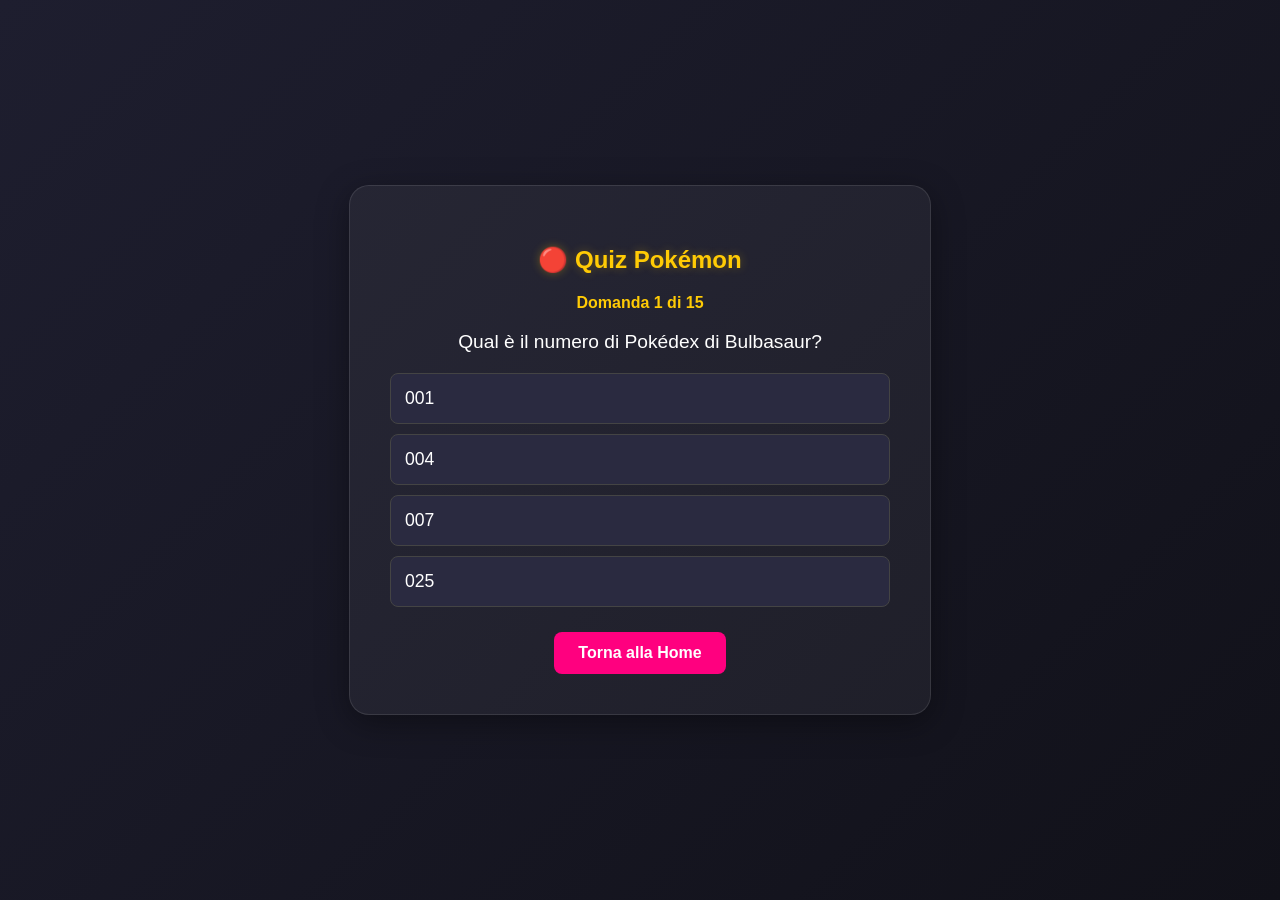
<file: poke.html>
<!DOCTYPE html>
<html lang="it">
<head>
    <meta charset="UTF-8">
    <meta name="viewport" content="width=device-width, initial-scale=1.0">
    <title>Quiz Pokémon</title>
    <style>
        body {
            font-family: 'Segoe UI', Tahoma, Geneva, Verdana, sans-serif;
            background: linear-gradient(135deg, #1e1e2f, #111119);
            color: #ffffff;
            margin: 0;
            display: flex;
            justify-content: center;
            align-items: center;
            height: 100vh;
        }
        .container {
            text-align: center;
            background: rgba(255, 255, 255, 0.05);
            padding: 40px;
            border-radius: 20px;
            box-shadow: 0 8px 32px 0 rgba(0, 0, 0, 0.37);
            border: 1px solid rgba(255, 255, 255, 0.1);
            max-width: 500px;
            width: 100%;
        }
        h2 { color: #ffcb05; text-shadow: 0 0 10px rgba(255,203,5,0.3); }
        .options-grid { display: grid; gap: 10px; margin-top: 20px; }
        .btn-option {
            background: #2a2a40; color: white; padding: 14px; border: 1px solid #444;
            border-radius: 8px; cursor: pointer; font-size: 1.1rem; text-align: left;
            transition: background 0.2s; width: 100%;
        }
        .btn-option:hover { background: #3d3d5c; }
        .back-btn {
            margin-top: 25px; background: #ff007f; color: white; border: none;
            padding: 12px 24px; border-radius: 8px; cursor: pointer; font-weight: bold;
            text-decoration: none; display: inline-block;
        }
    </style>
</head>
<body>

    <div class="container">
        <h2>🔴 Quiz Pokémon</h2>
        <div id="quiz-body">
            <p>Caricamento domande...</p>
        </div>
        <a href="index.html" class="back-btn">Torna alla Home</a>
    </div>

    <script>
        const questions = [
            { q: "Qual è il numero di Pokédex di Bulbasaur?", a: ["001", "004", "007", "025"], correct: 0 },
            { q: "Di che tipo è il Pokémon leggendario Mewtwo?", a: ["Buio", "Spettro", "Psico", "Folletto"], correct: 2 },
            { q: "Quale pietra serve per far evolvere Pikachu in Raichu?", a: ["Pietrafocaia", "Pietratuono", "Pietrasolare", "Pietraidrica"], correct: 1 },
            { q: "Qual è l'evoluzione finale di Charmander?", a: ["Charmeleon", "Dragonite", "Charizard", "Tyranitar"], correct: 2 },
            { q: "Quanti stadi evolutivi massimi ha Eevee?", a: ["3", "5", "8", "9"], correct: 2 },
            { q: "Quale di questi Pokémon è di tipo Fuoco/Volante?", a: ["Moltres", "Zapdos", "Articuno", "Lugia"], correct: 0 },
            { q: "Chi è il rivale storico di Ash Ketchum nella prima serie?", a: ["Gary", "Brock", "Spighetto", "Arthemis"], correct: 0 },
            { q: "Quale mossa infligge sempre un danno fisso pari a 40 PS?", a: ["Iper Raggio", "Ira di Drago", "Azione", "Scontro"], correct: 1 },
            { q: "Di che generazione fa parte il leggendario Rayquaza?", a: ["Prima", "Seconda", "Terza", "Quarta"], correct: 2 },
            { q: "Qual è il punto debole principale dei Pokémon di tipo Acqua?", a: ["Fuoco", "Erba e Elettro", "Terra e Roccia", "Acciaio"], correct: 1 },
            { q: "Come si chiama la regione della prima generazione di giochi?", a: ["Johto", "Hoenn", "Sinnoh", "Kanto"], correct: 3 },
            { q: "Quale Pokémon è noto per addormentare i nemici cantando?", a: ["Jigglypuff", "Meowth", "Snorlax", "Psyduck"], correct: 0 },
            { q: "Quale tipo di Poké Ball ha il tasso di cattura del 100%?", a: ["Ultra Ball", "Mega Ball", "Master Ball", "Premier Ball"], correct: 2 },
            { q: "Quale strumento impedisce a un Pokémon di evolversi?", a: ["Condividi Esp.", "Pietraeterna", "Monamuleto", "Fiammosfera"], correct: 1 },
            { q: "Di che tipo è il Pokémon Arceus nella sua forma base?", a: ["Normale", "Drago", "Psico", "Lotta"], correct: 0 }
        ];

        let currentIdx = 0;
        let score = 0;

        function showQuestion() {
            const quizBody = document.getElementById('quiz-body');
            const currentQuestion = questions[currentIdx];
            
            let html = `
                <p style="font-weight: bold; color: #ffcb05;">Domanda ${currentIdx + 1} di ${questions.length}</p>
                <p style="font-size: 1.2rem; margin-bottom: 20px;">${currentQuestion.q}</p>
                <div class="options-grid">
            `;
            
            currentQuestion.a.forEach((option, index) => {
                html += `<button class="btn-option" onclick="checkAnswer(${index})">${option}</button>`;
            });
            
            html += `</div>`;
            quizBody.innerHTML = html;
        }

        function checkAnswer(selectedIndex) {
            const currentQuestion = questions[currentIdx];
            const buttons = document.querySelectorAll('.btn-option');
            
            buttons.forEach(btn => btn.removeAttribute('onclick'));
            
            if (selectedIndex === currentQuestion.correct) {
                buttons[selectedIndex].style.background = "#4a7227";
                score++;
            } else {
                buttons[selectedIndex].style.background = "#ff007f";
                buttons[currentQuestion.correct].style.background = "#4a7227";
            }
            
            setTimeout(() => {
                currentIdx++;
                if (currentIdx < questions.length) {
                    showQuestion();
                } else {
                    showResults();
                }
            }, 1500);
        }

        // --- FUNZIONE DI SALVATAGGIO RECORD PER L'HUB ---
        function salvaRecordQuiz(punteggioOttenuto) {
            let recordPrecedente = parseInt(localStorage.getItem('quiz_pokemon_best') || 0);
            if (punteggioOttenuto > recordPrecedente) {
                localStorage.setItem('quiz_pokemon_best', punteggioOttenuto);
            }
        }

        function showResults() {
            // Esegue il salvataggio automatico del record per l'hub
            salvaRecordQuiz(score);

            const quizBody = document.getElementById('quiz-body');
            let title = "";
            let msg = "";
            
            if (score === 15) {
                title = "👑 Campione della Lega Pokémon!";
                msg = "Incredibile! Conosci ogni singolo dettaglio. Sei un vero Maestro Pokémon!";
            } else if (score >= 11) {
                title = "⚔️ Capopalestra Esperto";
                msg = "Ottimo lavoro! La tua conoscenza è vastissima, ti manca pochissimo per la perfezione.";
            } else if (score >= 6) {
                title = "🎒 Allenatore Promettente";
                msg = "Niente male! Hai una buona base, ma c'è ancora molto da studiare nei cespugli di Kanto.";
            } else {
                title = "🥚 Allenatore Novizio (Noob)";
                msg = "Hai totalizzato pochi punti. Meglio farsi rispiegare le basi dal Professor Oak!";
            }
            
            let htmlBonus = score >= 5 ? `<p style="color: #00f0ff; font-weight: bold; margin-top: 15px;">🏆 OBIETTIVO HUB SBLOCCATO! Hai ottenuto almeno 5 punti!</p>` : "";

            quizBody.innerHTML = `
                <h3 style="color: #ffcb05; font-size: 1.8rem; margin-top: 20px;">Punteggio: ${score} / ${questions.length}</h3>
                <h4 style="color: #ffffff; font-size: 1.4rem;">Grado: ${title}</h4>
                <p style="color: #b3b3b3; line-height: 1.6;">${msg}</p>
                ${htmlBonus}
            `;
        }

        showQuestion();
    </script>
</body>
</html>
</file>
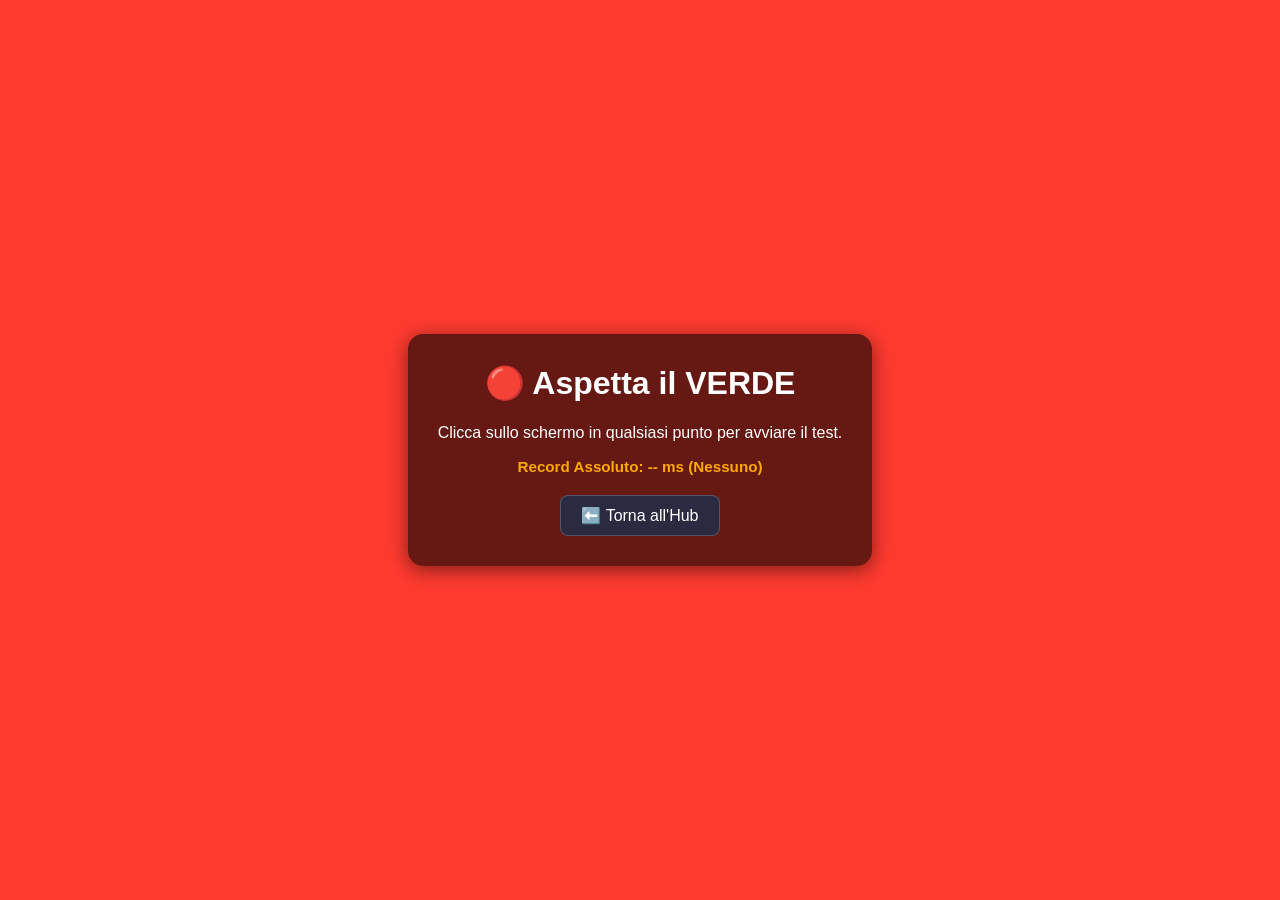
<file: riflessi.html>
<!DOCTYPE html>
<html lang="it">
<head>
    <meta charset="UTF-8">
    <meta name="viewport" content="width=device-width, initial-scale=1.0">
    <title>Test dei Riflessi - Pro Player Challenge</title>
    <style>
        body {
            font-family: 'Segoe UI', Tahoma, Geneva, Verdana, sans-serif;
            margin: 0;
            background-color: #111119;
            color: white;
            display: flex;
            justify-content: center;
            align-items: center;
            min-height: 100vh;
            user-select: none;
        }
        #game-zone {
            width: 100%;
            height: 100vh;
            display: flex;
            flex-direction: column;
            justify-content: center;
            align-items: center;
            cursor: pointer;
            text-align: center;
            transition: background-color 0.1s ease;
            background-color: #ff3b30;
        }
        .text-panel {
            background: rgba(0,0,0,0.6);
            padding: 30px;
            border-radius: 15px;
            max-width: 500px;
            box-shadow: 0 4px 20px rgba(0,0,0,0.5);
        }
        h1 { margin-top: 0; }
        .record-text { font-size: 0.95rem; color: #ffaa00; margin-top: 10px; font-weight: bold; }
        .btn-back {
            margin-top: 20px; display: inline-block; padding: 10px 20px;
            background: #2a2a40; border: 1px solid rgba(255,255,255,0.2);
            color: white; text-decoration: none; border-radius: 8px;
        }
    </style>
</head>
<body>

    <div id="game-zone">
        <div class="text-panel" id="panel">
            <h1 id="title">🔴 Aspetta il VERDE</h1>
            <p id="instruction">Clicca sullo schermo in qualsiasi punto per avviare il test.</p>
            <div class="record-text">Record Assoluto: <span id="best-reflex">--</span> ms (<span id="record-holder">Nessuno</span>)</div>
            <a href="index.html" class="btn-back" onclick="event.stopPropagation();">⬅️ Torna all'Hub</a>
        </div>
    </div>

    <script>
        const gameZone = document.getElementById('game-zone');
        const title = document.getElementById('title');
        const instruction = document.getElementById('instruction');
        const bestReflexElement = document.getElementById('best-reflex');
        const recordHolderElement = document.getElementById('record-holder');

        let state = "idle"; 
        let startTime, timeoutId;

        let savedReflexRecord = localStorage.getItem('pro_reflex_record') || Infinity;
        let savedReflexHolder = localStorage.getItem('pro_reflex_holder') || "Nessuno";

        if (savedReflexRecord !== Infinity) {
            bestReflexElement.textContent = savedReflexRecord;
            recordHolderElement.textContent = savedReflexHolder;
        }

        gameZone.addEventListener('mousedown', () => {
            if (state === "idle" || state === "result") {
                startTest();
            } else if (state === "waiting") {
                triggerFalseStart();
            } else if (state === "green") {
                triggerSuccess();
            }
        });

        function startTest() {
            state = "waiting";
            gameZone.style.backgroundColor = "#ff3b30";
            title.textContent = "🔴 Aspetta...";
            instruction.textContent = "Clicca solo quando lo schermo diventa VERDE.";
            
            const randomTime = Math.random() * 3000 + 1500;
            timeoutId = setTimeout(() => {
                state = "green";
                gameZone.style.backgroundColor = "#4cd964";
                title.textContent = "🟢 CLICCA ORA!";
                startTime = window.performance.now();
            }, randomTime);
        }

        function triggerFalseStart() {
            clearTimeout(timeoutId);
            state = "result";
            gameZone.style.backgroundColor = "#1e1e2f";
            title.textContent = "⚠️ Troppo presto!";
            instruction.textContent = "Hai cliccato prima del segnale verde. Riprova.";
        }

        function triggerSuccess() {
            const endTime = window.performance.now();
            const reactionTime = Math.round(endTime - startTime);
            state = "result";
            gameZone.style.backgroundColor = "#1e1e2f";
            
            let isNewRecord = false;
            if (reactionTime < savedReflexRecord) {
                // Chiede il nome SOLO se il tempo è minore del precedente record
                let newHolder = prompt("🏆 VELOCITÀ RECORD! Inserisci Nome e Cognome:") || "Anonimo";
                
                savedReflexRecord = reactionTime;
                savedReflexHolder = newHolder;
                localStorage.setItem('pro_reflex_record', reactionTime);
                localStorage.setItem('pro_reflex_holder', newHolder);
                
                bestReflexElement.textContent = reactionTime;
                recordHolderElement.textContent = newHolder;
                isNewRecord = true;
            }

            let feedback = "Riflessi divini! ⚡";
            if (reactionTime > 220) feedback = "Ottimo tempo! 🔥";
            if (reactionTime > 300) feedback = "Andamento medio 🎮";
            if (reactionTime > 450) feedback = "Hai bisogno di un caffè... 🐢";

            // Testo bonus visivo coerente con l'obiettivo sbloccato nell'Hub principale
            let bonusText = reactionTime <= 220 ? "<br><span style='color: #00f0ff; font-weight: bold;'>🏆 OBIETTIVO HUB SBLOCCATO!</span>" : "";

            title.textContent = `${reactionTime} ms`;
            instruction.textContent = `${isNewRecord ? '🏆 NUOVO RECORD SALVATO! ' : ''}${feedback}${bonusText} Clicca ovunque per ricominciare.`;
        }
    </script>
</body>
</html>
</file>
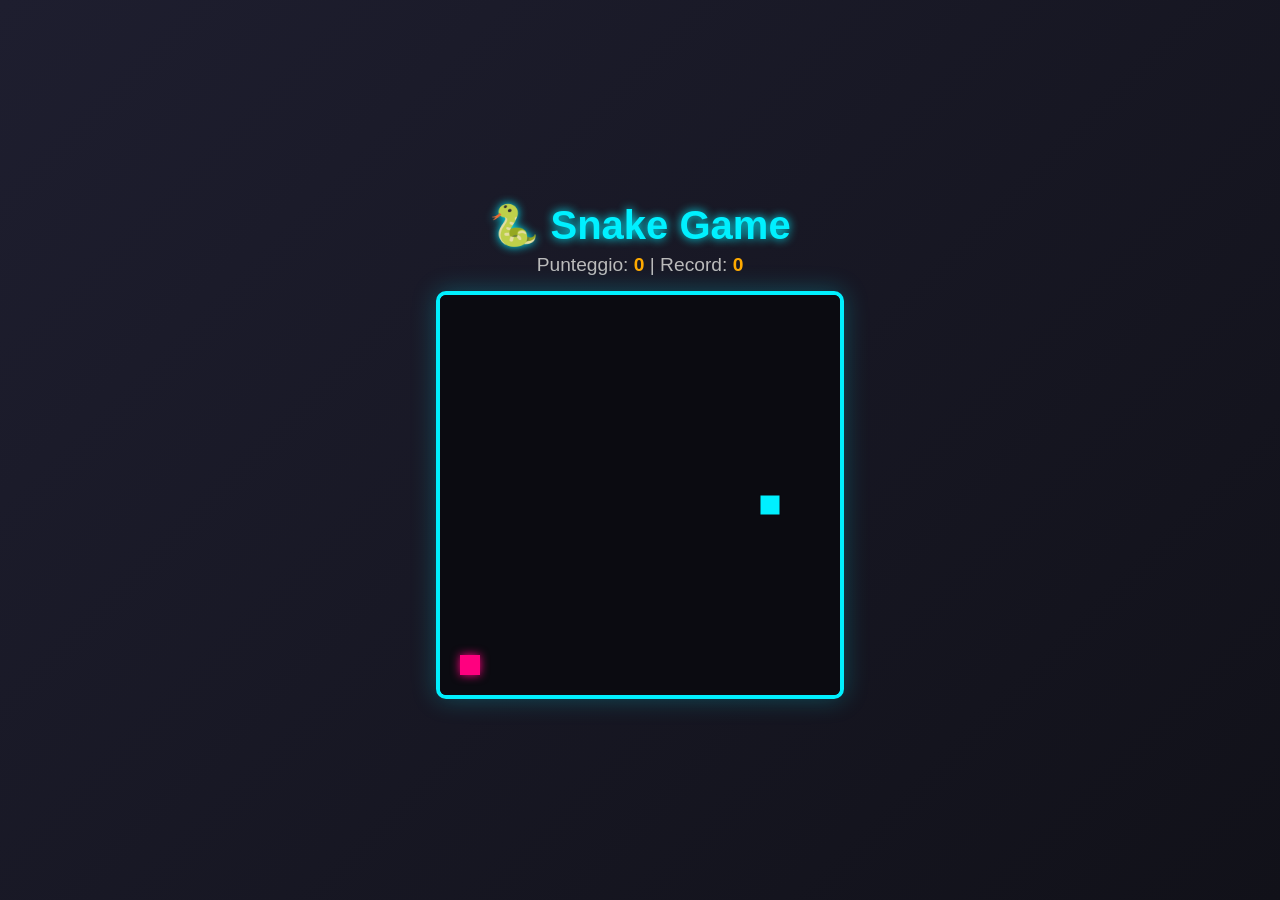
<file: snake.html>
<!DOCTYPE html>
<html lang="it">
<head>
    <meta charset="UTF-8">
    <meta name="viewport" content="width=device-width, initial-scale=1.0">
    <title>Snake Game - Arcade Area</title>
    <style>
        body {
            background: linear-gradient(135deg, #1e1e2f, #111119);
            color: #ffffff;
            font-family: 'Segoe UI', Tahoma, Geneva, Verdana, sans-serif;
            display: flex;
            flex-direction: column;
            align-items: center;
            justify-content: center;
            min-height: 100vh;
            margin: 0;
            overflow: hidden;
        }

        h1 {
            margin: 5px 0;
            font-size: 2.5rem;
            text-shadow: 0 0 10px #00f0ff;
            color: #00f0ff;
        }

        .score-board {
            font-size: 1.2rem;
            margin-bottom: 15px;
            color: #bbb;
        }

        #score, #high-score {
            font-weight: bold;
            color: #ffaa00;
        }

        canvas {
            background-color: #0b0b11;
            border: 4px solid #00f0ff;
            border-radius: 10px;
            box-shadow: 0 0 25px rgba(0, 240, 255, 0.25);
        }

        #game-over-screen {
            display: none;
            position: absolute;
            flex-direction: column;
            align-items: center;
            justify-content: center;
            background-color: rgba(17, 17, 25, 0.9);
            top: 0;
            left: 0;
            width: 100%;
            height: 100%;
            border-radius: 10px;
        }

        #game-over-screen h2 {
            color: #ff007f;
            font-size: 3rem;
            text-shadow: 0 0 10px rgba(255, 0, 127, 0.4);
            margin-bottom: 10px;
        }

        button {
            background-color: #00f0ff;
            color: #111119;
            border: none;
            padding: 12px 28px;
            font-size: 1.1rem;
            font-weight: bold;
            cursor: pointer;
            border-radius: 6px;
            transition: 0.2s;
            margin-top: 15px;
        }

        button:hover {
            background-color: #00c2cf;
            transform: scale(1.05);
        }

        .btn-back {
            margin-top: 15px;
            color: #aaa;
            text-decoration: none;
            font-size: 0.9rem;
        }
        .btn-back:hover {
            color: #fff;
        }
    </style>
</head>
<body>

    <h1>🐍 Snake Game</h1>
    <div class="score-board">Punteggio: <span id="score">0</span> | Record: <span id="high-score">0</span></div>
    
    <div style="position: relative;">
        <canvas id="gameCanvas" width="400" height="400"></canvas>

        <div id="game-over-screen">
            <h2>Game Over!</h2>
            <p style="font-size: 1.2rem;">Punteggio finale: <strong id="final-score" style="color:#00f0ff;">0</strong></p>
            <button onclick="resetGame()">Gioca Ancora</button>
            <a href="index.html" class="btn-back">⬅️ Torna all'Hub</a>
        </div>
    </div>
    <script>
        const canvas = document.getElementById("gameCanvas");
        const ctx = canvas.getContext("2d");
        const scoreElement = document.getElementById("score");
        const highScoreElement = document.getElementById("high-score");
        const gameOverScreen = document.getElementById("game-over-screen");
        const finalScoreElement = document.getElementById("final-score");

        const gridSize = 20;
        const tileCount = canvas.width / gridSize;

        let snake = [{ x: 10, y: 10 }];
        let food = { x: 5, y: 5 };
        let dx = 1;
        let dy = 0;
        let score = 0;
        let highScore = localStorage.getItem("arcade_snake_highscore") || 0;
        let gameInterval;
        let gameSpeed = 140; // Aumentato da 100 a 140 per rendere il gioco più lento
        let changingDirection = false;

        highScoreElement.textContent = highScore;

        document.addEventListener("keydown", changeDirection);

        function main() {
            if (hasGameEnded()) {
                endGame();
                return;
            }

            changingDirection = false;
            clearCanvas();
            drawFood();
            moveSnake();
            drawSnake();
        }

        function startGame() {
            gameInterval = setInterval(main, gameSpeed);
        }

        function clearCanvas() {
            ctx.fillStyle = "#0b0b11";
            ctx.fillRect(0, 0, canvas.width, canvas.height);
        }

        function drawSnake() {
            snake.forEach((part, index) => {
                ctx.fillStyle = index === 0 ? "#00f0ff" : "#00a2ae";
                ctx.strokeStyle = "#0b0b11";
                ctx.fillRect(part.x * gridSize, part.y * gridSize, gridSize, gridSize);
                ctx.strokeRect(part.x * gridSize, part.y * gridSize, gridSize, gridSize);
            });
        }

        function moveSnake() {
            const head = { x: snake[0].x + dx, y: snake[0].y + dy };
            snake.unshift(head);

            const hasEatenFood = snake[0].x === food.x && snake[0].y === food.y;
            if (hasEatenFood) {
                score += 10;
                scoreElement.textContent = score;
                generateFood();
            } else {
                snake.pop();
            }
        }

        function changeDirection(event) {
            const keyPressed = event.keyCode;
            const goingUp = dy === -1;
            const goingDown = dy === 1;
            const goingRight = dx === 1;
            const goingLeft = dx === -1;

            if (changingDirection) return;

            if ((keyPressed === 37 || keyPressed === 65) && !goingRight) { dx = -1; dy = 0; changingDirection = true; }
            if ((keyPressed === 38 || keyPressed === 87) && !goingDown) { dx = 0; dy = -1; changingDirection = true; }
            if ((keyPressed === 39 || keyPressed === 68) && !goingLeft) { dx = 1; dy = 0; changingDirection = true; }
            if ((keyPressed === 40 || keyPressed === 83) && !goingUp) { dx = 0; dy = 1; changingDirection = true; }
        }

        function generateFood() {
            food.x = Math.floor(Math.random() * tileCount);
            food.y = Math.floor(Math.random() * tileCount);

            snake.forEach(part => {
                const hasEaten = part.x === food.x && part.y === food.y;
                if (hasEaten) generateFood();
            });
        }

        function drawFood() {
            ctx.fillStyle = "#ff007f";
            ctx.shadowBlur = 10;
            ctx.shadowColor = "#ff007f";
            ctx.fillRect(food.x * gridSize, food.y * gridSize, gridSize, gridSize);
            ctx.shadowBlur = 0;
        }

        function hasGameEnded() {
            for (let i = 4; i < snake.length; i++) {
                if (snake[i].x === snake[0].x && snake[i].y === snake[0].y) return true;
            }

            const hitLeftWall = snake[0].x < 0;
            const hitRightWall = snake[0].x >= tileCount;
            const hitToplevelWall = snake[0].y < 0;
            const hitBottomWall = snake[0].y >= tileCount;

            return hitLeftWall || hitRightWall || hitToplevelWall || hitBottomWall;
        }

        function endGame() {
            clearInterval(gameInterval);
            finalScoreElement.textContent = score;
            gameOverScreen.style.display = "flex";

            if (score > highScore) {
                highScore = score;
                localStorage.setItem("arcade_snake_highscore", highScore);
                highScoreElement.textContent = highScore;
            }
        }

        function resetGame() {
            snake = [{ x: 10, y: 10 }];
            generateFood();
            dx = 1;
            dy = 0;
            score = 0;
            scoreElement.textContent = score;
            gameOverScreen.style.display = "none";
            startGame();
        }

        generateFood();
        startGame();
    </script>
</body>
</html>
</file>
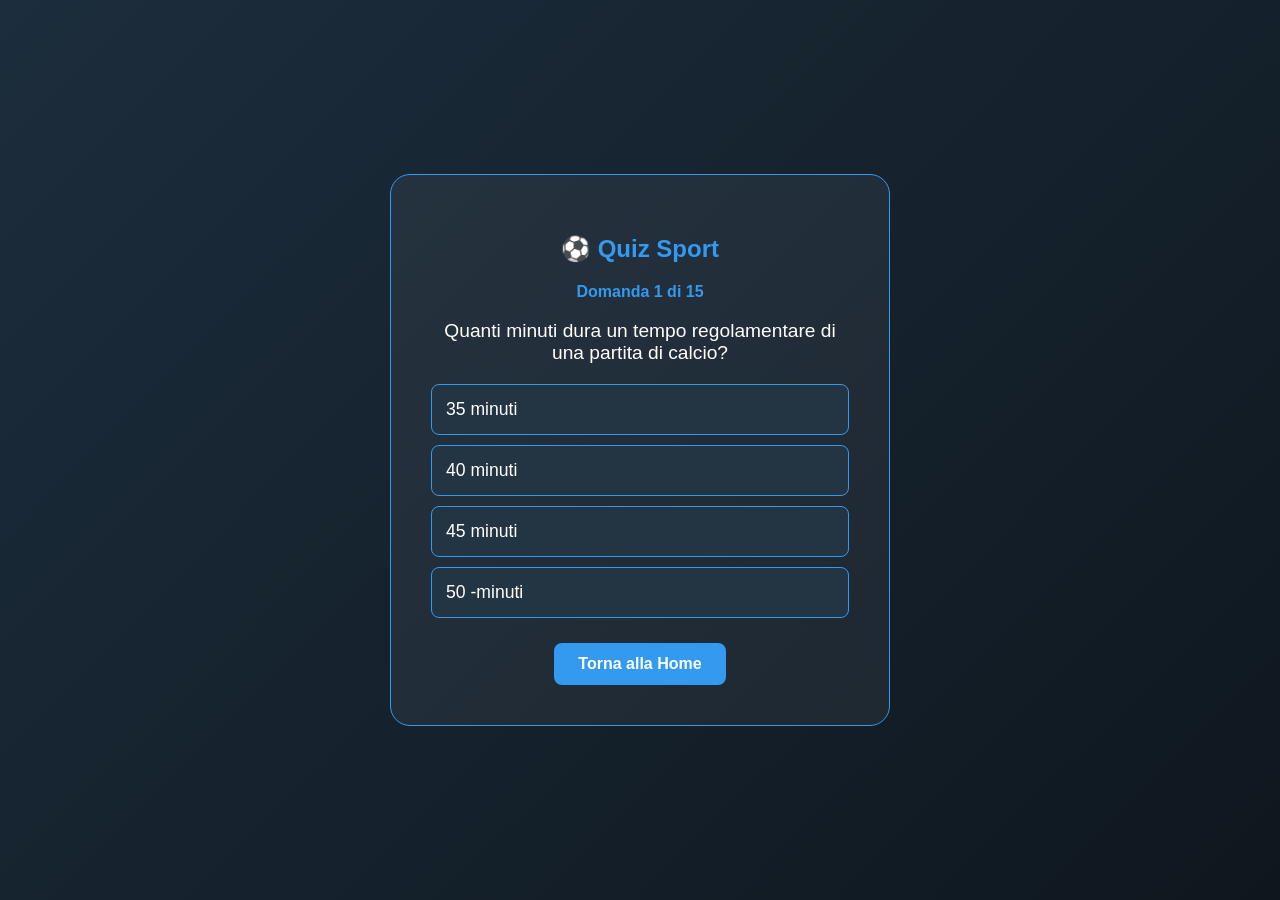
<file: sport.html>
<!DOCTYPE html>
<html lang="it">
<head>
    <meta charset="UTF-8">
    <meta name="viewport" content="width=device-width, initial-scale=1.0">
    <title>Quiz Sport</title>
    <style>
        body { font-family: 'Segoe UI', sans-serif; background: linear-gradient(135deg, #1c2d3d, #0f171e); color: white; margin:0; display:flex; justify-content:center; align-items:center; height:100vh; }
        .container { text-align:center; background:rgba(255,255,255,0.05); padding:40px; border-radius:20px; border:1px solid #339af0; max-width:500px; width:100%; box-sizing:border-box; }
        h2 { color: #339af0; }
        .options-grid { display: grid; gap: 10px; margin-top: 20px; }
        .btn-option { background: #233443; color: white; padding: 14px; border: 1px solid #339af0; border-radius: 8px; cursor: pointer; font-size: 1.1rem; text-align: left; width: 100%; }
        .btn-option:hover { background: #34495e; }
        .back-btn { margin-top: 25px; background: #339af0; color: white; border: none; padding: 12px 24px; border-radius: 8px; cursor: pointer; font-weight: bold; text-decoration: none; display: inline-block; }
    </style>
</head>
<body>
    <div class="container">
        <h2>⚽ Quiz Sport</h2>
        <div id="quiz-body"><p>Riscaldamento in corso... Caricamento...</p></div>
        <a href="index.html" class="back-btn">Torna alla Home</a>
    </div>
    <script>
        const questions = [
            { q: "Quanti minuti dura un tempo regolamentare di una partita di calcio?", a: ["35 minuti", "40 minuti", "45 minuti", "50 -minuti"], correct: 2 },
            { q: "Ogni quanti anni si disputano ufficialmente i Giochi Olimpici?", a: ["Ogni 2 anni", "Ogni 3 anni", "Ogni 4 anni", "Ogni 5 anni"], correct: 2 },
            { q: "Quale leggendario cestista americano ha indossato lo storico numero 23 nei Chicago Bulls?", a: ["LeBron James", "Kobe Bryant", "Michael Jordan", "Shaquille O'Neal"], correct: 2 },
            { q: "Nel tennis, come viene chiamato un servizio vincente in cui l'avversario non riesce nemmeno a toccare la pallina?", a: ["Ace", "Deuce", "Volley", "Smash"], correct: 0 },
            { q: "Quanti giocatori di una singola squadra scendono contemporaneamente in campo in una partita di pallavolo?", a: ["5 giocatori", "6 giocatori", "7 giocatori", "11 giocatori"], correct: 1 },
            { q: "Quale pilota detiene, insieme a Michael Schumacher, il record di 7 campionati del mondo di Formula 1 vinti?", a: ["Lewis Hamilton", "Sebastian Vettel", "Max Verstappen", "Fernando Alonso"], correct: 0 },
            { q: "In quale nazione è nato originariamente lo sport del judo?", a: ["Cina", "Giappone", "Corea del Sud", "Thailandia"], correct: 1 },
            { q: "Nel ciclismo professionistico, di quale colore è la celebre maglia indossata dal leader della classifica al Giro d'Italia?", a: ["Gialla", "Rosa", "Rossa", "Verde"], correct: 1 },
            { q: "Quale nazione ha vinto il campionato mondiale di calcio FIFA disputatosi nel 2022 in Qatar?", a: ["Francia", "Brasile", "Argentina", "Croazia"], correct: 2 },
            { q: "Come viene chiamato il punteggio massimo di 300 punti che si può ottenere lanciando solo strike nel bowling?", a: ["Perfect Game", "Strike Out", "Grand Slam", "Golden Frame"], correct: 0 },
            { q: "Nello sport del rugby, quanti punti assegna una meta schiacciata oltre la linea di fondo campo prima della trasformazione?", a: ["3 punti", "4 punti", "5 punti", "7 punti"], correct: 2 },
            { q: "In quale disciplina sportiva gli atleti si sfidano usando armi chiamate fioretto, spada e sciabola?", a: ["Tiro con l'arco", "Scherma", "Pentathlon", "Arti Marziali"], correct: 1 },
            { q: "Quale velocista giamaicano detiene l'incredibile record mondiale dei 100 metri piani con un tempo di 9 secondi e 58 centesimi?", a: ["Carl Lewis", "Usain Bolt", "Yohan Blake", "Asafa Powell"], correct: 1 },
            { q: "Nel nuoto, quale di questi stili non fa parte delle quattro specialità ufficiali delle competizioni olimpiche?", a: ["Delfino", "Cagnolino", "Dorso", "Rana"], correct: 1 },
            { q: "Quanti anelli colorati intrecciati compongono la bandiera ufficiale dei Giochi Olimpici?", a: ["3 anelli", "4 anelli", "5 anelli", "6 anelli"], correct: 2 }
        ];
        let currentIdx = 0, score = 0;
        function showQuestion() {
            const quizBody = document.getElementById('quiz-body');
            const cq = questions[currentIdx];
            let html = `<p style="font-weight:bold;color:#339af0">Domanda ${currentIdx+1} di ${questions.length}</p><p style="font-size:1.2rem;margin-bottom:20px">${cq.q}</p><div class="options-grid">`;
            cq.a.forEach((opt, i) => { html += `<button class="btn-option" onclick="checkAnswer(${i})">${opt}</button>`; });
            quizBody.innerHTML = html + `</div>`;
        }
        function checkAnswer(si) {
            const buttons = document.querySelectorAll('.btn-option');
            buttons.forEach(b => b.removeAttribute('onclick'));
            if (si === questions[currentIdx].correct) { buttons[si].style.background = "#4a7227"; score++; }
            else { buttons[si].style.background = "#ff007f"; buttons[questions[currentIdx].correct].style.background = "#4a7227"; }
            setTimeout(() => { currentIdx++; if (currentIdx < questions.length) showQuestion(); else showResults(); }, 1500);
        }

        // --- SISTEMA DI SALVATAGGIO PER L'HUB ---
        function salvaRecordQuiz(punteggioOttenuto) {
            let recordPrecedente = parseInt(localStorage.getItem('quiz_sport_best') || 0);
            if (punteggioOttenuto > recordPrecedente) {
                localStorage.setItem('quiz_sport_best', punteggioOttenuto);
            }
        }

        function showResults() {
            // Esegue il salvataggio automatico del record per l'hub
            salvaRecordQuiz(score);

            let rank = score === 15 ? "👑 Campione Olimpico" : score >= 11 ? "🥇 Atleta Professionista" : score >= 6 ? "🏃 Sportivo della Domenica" : "🥚 Spettatore da Divano";
            let msg = score >= 11 ? "Straordinario! Sei salito sul gradino più alto del podio!" : "Allenati un po' di più per migliorare la tua forma fisica!";
            
            let htmlBonus = score >= 5 ? `<p style="color: #00f0ff; font-weight: bold; margin-top: 15px;">🏆 OBIETTIVO HUB SBLOCCATO! Hai ottenuto almeno 5 punti!</p>` : "";

            document.getElementById('quiz-body').innerHTML = `
                <h3 style="color:#339af0;font-size:1.8rem">Punteggio: ${score}/${questions.length}</h3>
                <h4>Grado: ${rank}</h4>
                <p style="color:#b3b3b3">${msg}</p>
                ${htmlBonus}
            `;
        }
        showQuestion();
    </script>
</body>
</html>
</file>
<file: clicker-style.css>
body {
    font-family: 'Segoe UI', Tahoma, Geneva, Verdana, sans-serif;
    background: linear-gradient(135deg, #111e2e, #0a111a);
    color: #ffffff;
    margin: 0;
    display: flex;
    justify-content: center;
    align-items: center;
    min-height: 100vh;
    padding: 20px;
    box-sizing: border-box;
    transition: background 0.5s ease;
}

.container {
    text-align: center;
    background: rgba(0, 0, 0, 0.4);
    padding: 30px;
    border-radius: 20px;
    box-shadow: 0 8px 32px 0 rgba(0, 0, 0, 0.5);
    border: 2px solid #00f0ff;
    max-width: 450px;
    width: 100%;
    box-sizing: border-box;
}

h2 {
    color: #00f0ff;
    text-shadow: 0 0 10px rgba(0, 240, 255, 0.4);
    margin-top: 0;
}

.stat-box {
    background: rgba(255, 255, 255, 0.05);
    padding: 15px;
    border-radius: 10px;
    margin: 15px 0;
    border: 1px solid rgba(255, 255, 255, 0.1);
}

.level-title {
    font-weight: bold; 
    color: #00f0ff; 
    margin-bottom: 5px;
}

.stat-title {
    font-size: 0.9rem;
    color: #b3b3b3;
    text-transform: uppercase;
}

.stat-value {
    font-size: 2rem;
    font-weight: bold;
    color: #ffd700;
    text-shadow: 0 0 10px rgba(255, 215, 0, 0.3);
}

.cps-title {
    font-size: 0.9rem; 
    color: #b3b3b3; 
    margin-top: 5px;
}

/* Il pulsante da cliccare */
.click-btn {
    background: radial-gradient(circle, #ffd700 0%, #b8860b 100%);
    border: 4px solid #ffffff;
    width: 140px;
    height: 140px;
    border-radius: 50%;
    margin: 20px auto;
    cursor: pointer;
    box-shadow: 0 0 20px rgba(255, 215, 0, 0.4);
    transition: transform 0.05s ease, box-shadow 0.2s;
    display: flex;
    justify-content: center;
    align-items: center;
    font-size: 3rem;
    user-select: none;
}

.click-btn:active {
    transform: scale(0.92);
    box-shadow: 0 0 30px rgba(255, 215, 0, 0.7);
}

/* Sezione negozio */
.shop-section {
    margin-top: 25px;
    text-align: left;
}

.shop-title {
    font-size: 1.1rem;
    color: #00f0ff;
    margin-bottom: 10px;
    border-bottom: 1px solid rgba(0, 240, 255, 0.2);
    padding-bottom: 5px;
}

.upgrade-item {
    display: flex;
    justify-content: space-between;
    align-items: center;
    background: rgba(255, 255, 255, 0.03);
    padding: 10px;
    border-radius: 8px;
    margin-bottom: 10px;
    border: 1px solid rgba(255, 255, 255, 0.05);
}

.upgrade-info p {
    margin: 0;
}

.upgrade-name {
    font-weight: bold;
    font-size: 1rem;
}

.upgrade-desc {
    font-size: 0.8rem;
    color: #b3b3b3;
}

.buy-btn {
    background: #00f0ff;
    color: #111119;
    border: none;
    padding: 8px 14px;
    border-radius: 6px;
    font-weight: bold;
    cursor: pointer;
    transition: opacity 0.2s;
}

.buy-btn:disabled {
    background: #444;
    color: #888;
    cursor: not-allowed;
}

.back-btn {
    margin-top: 20px;
    background: #ff007f;
    color: white;
    border: none;
    padding: 12px 24px;
    border-radius: 8px;
    cursor: pointer;
    font-weight: bold;
    text-decoration: none;
    display: inline-block;
    width: 100%;
    box-sizing: border-box;
}
</file>
